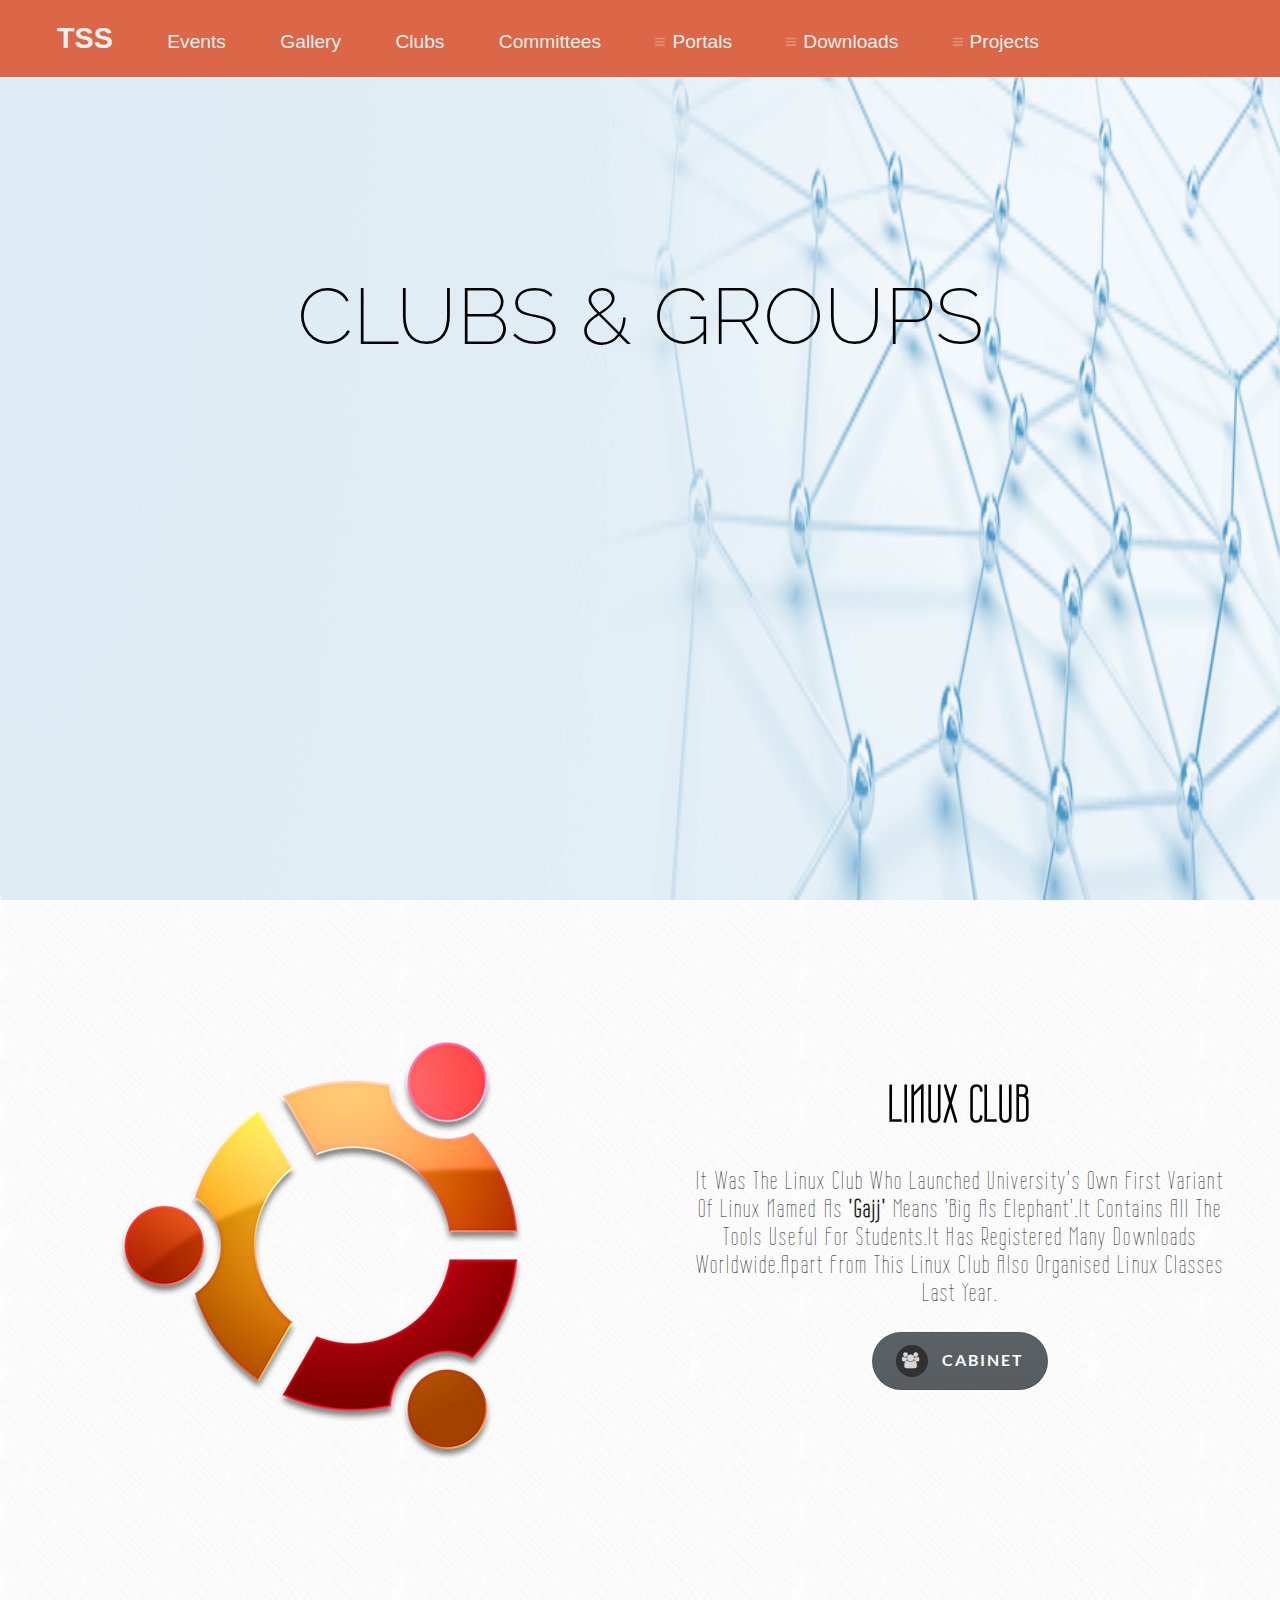
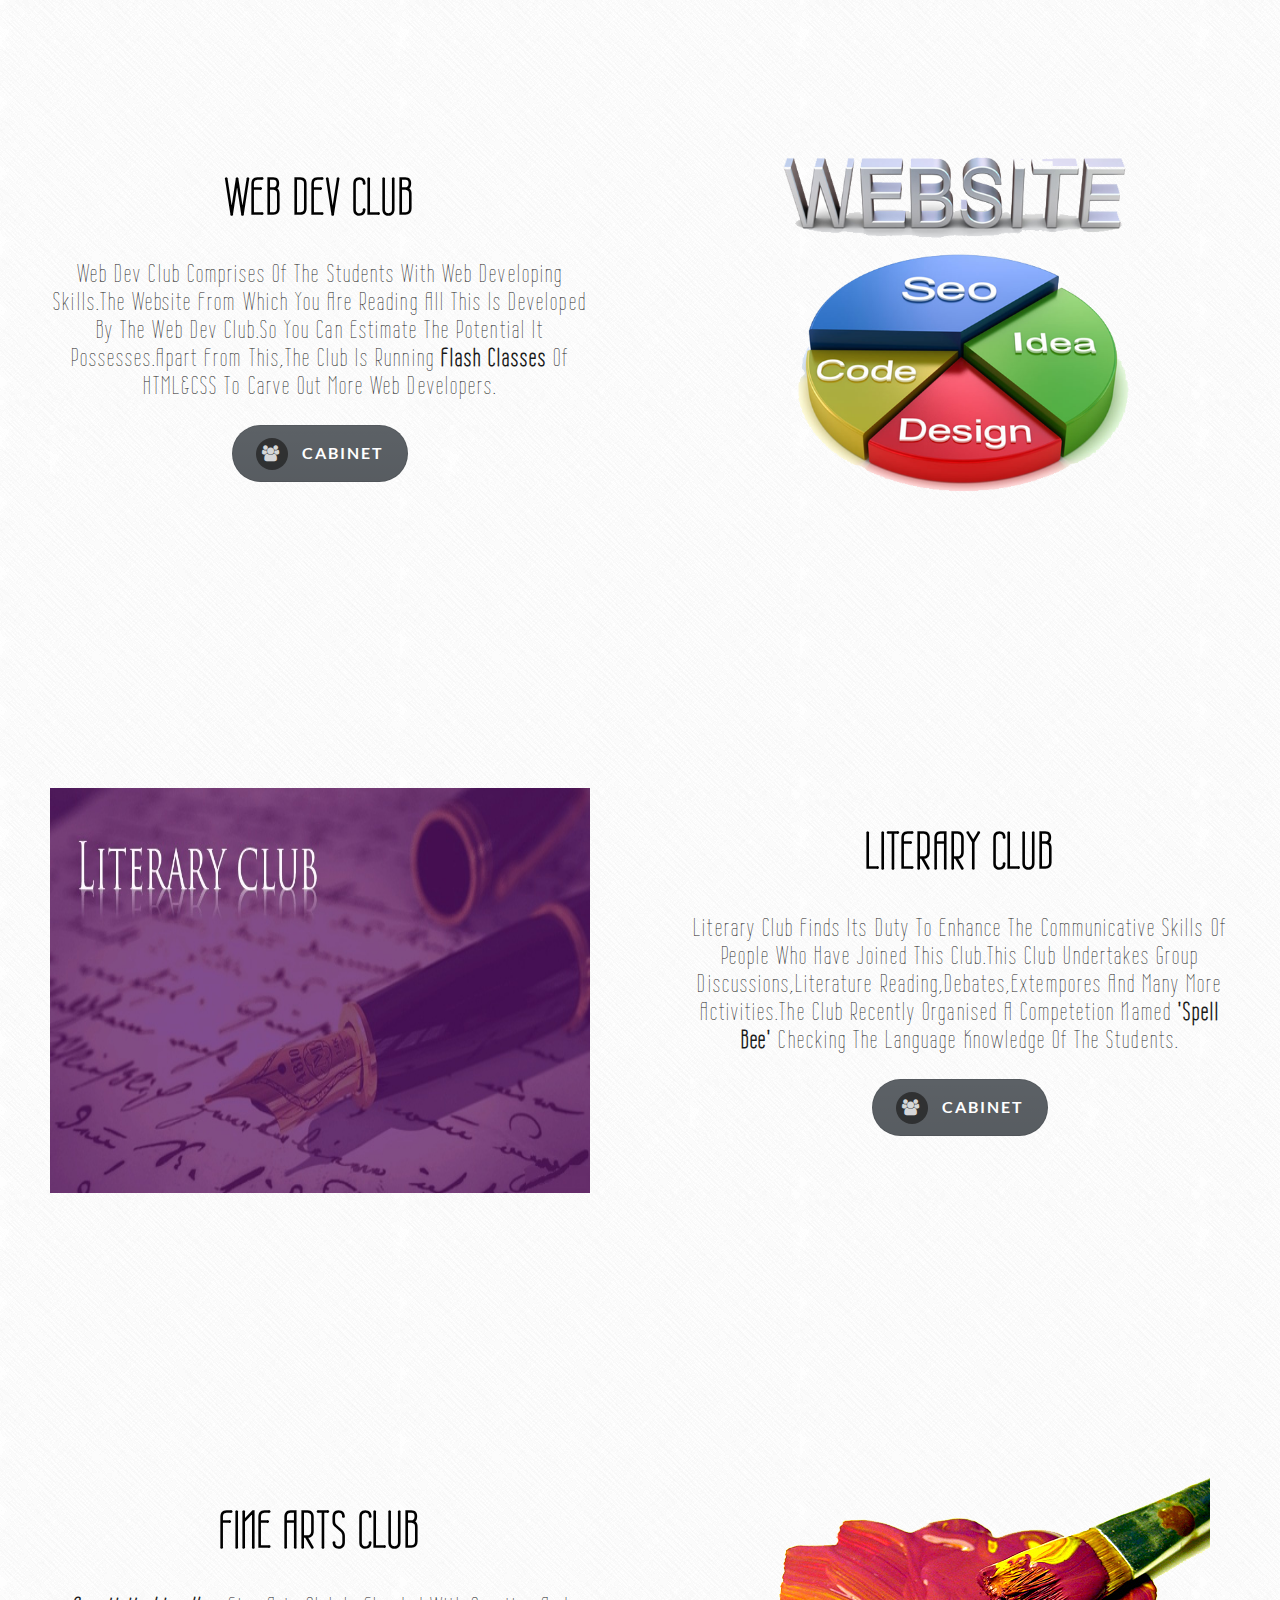
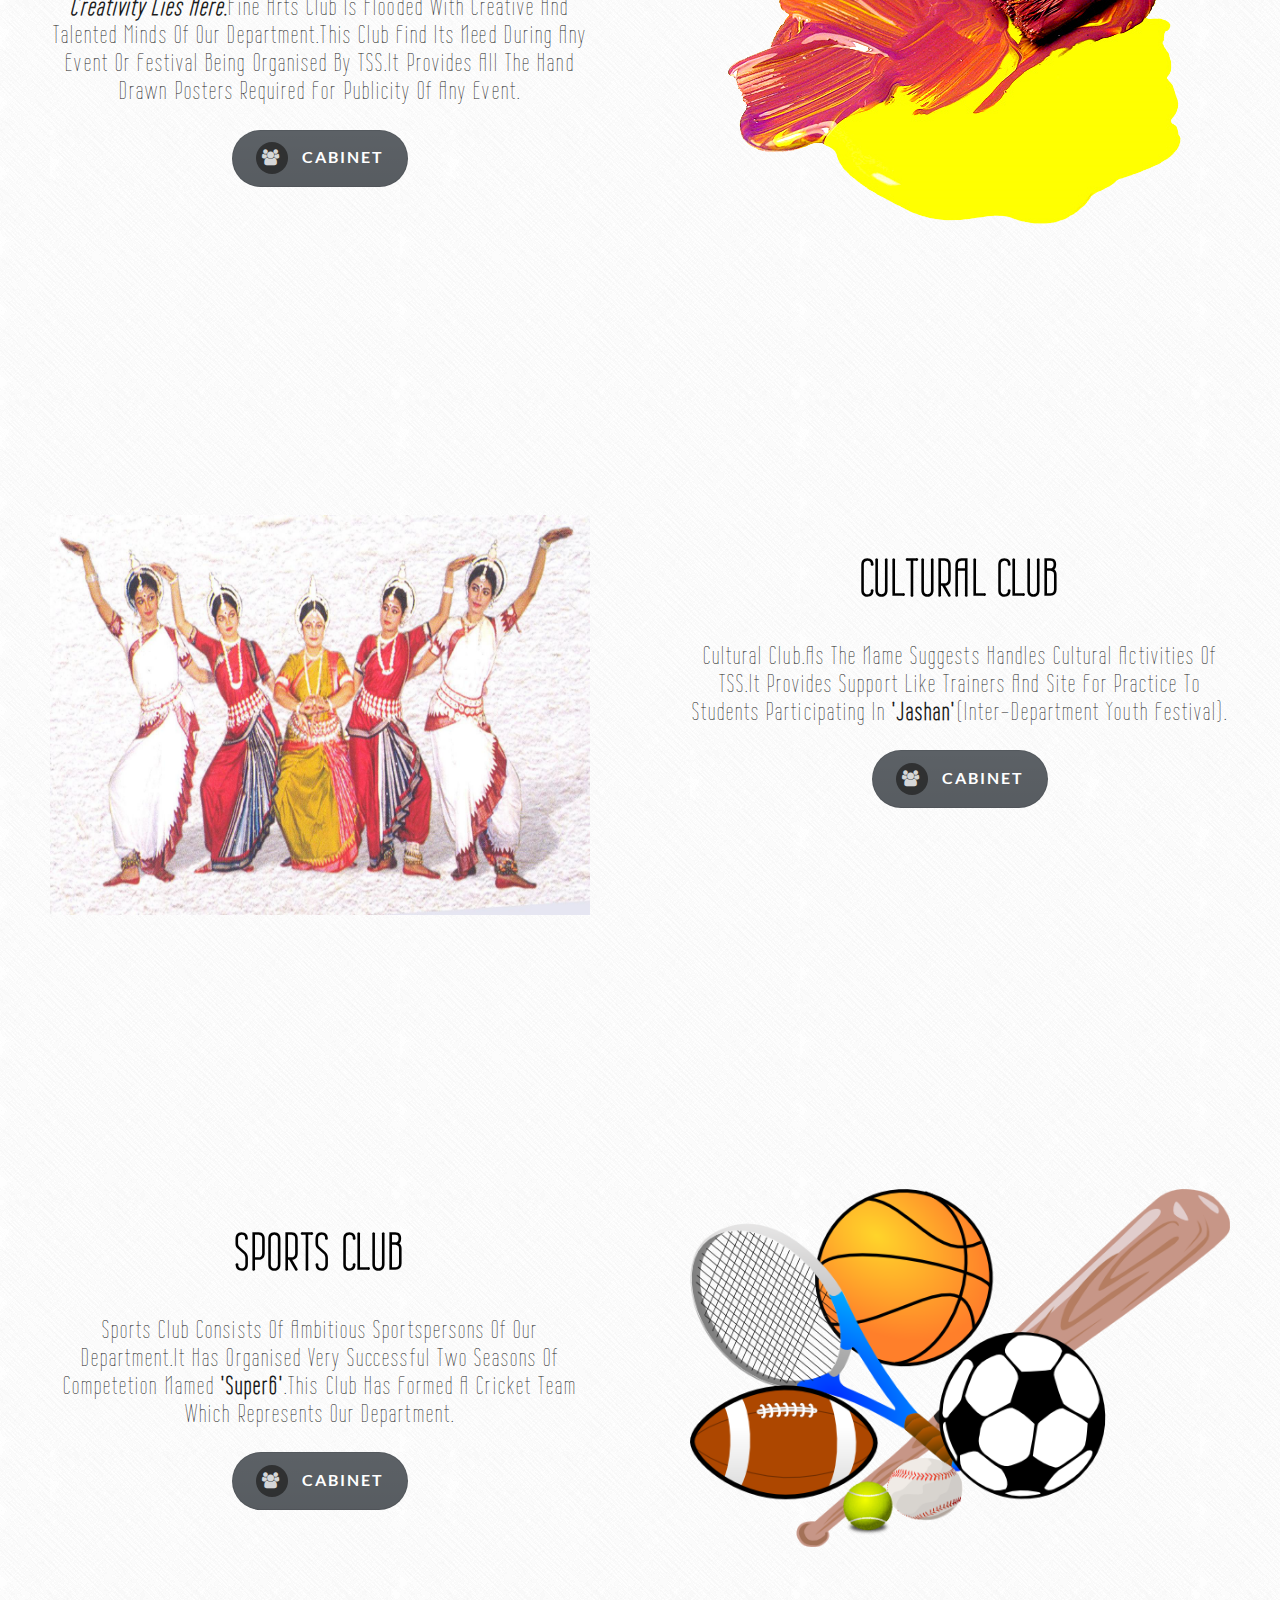
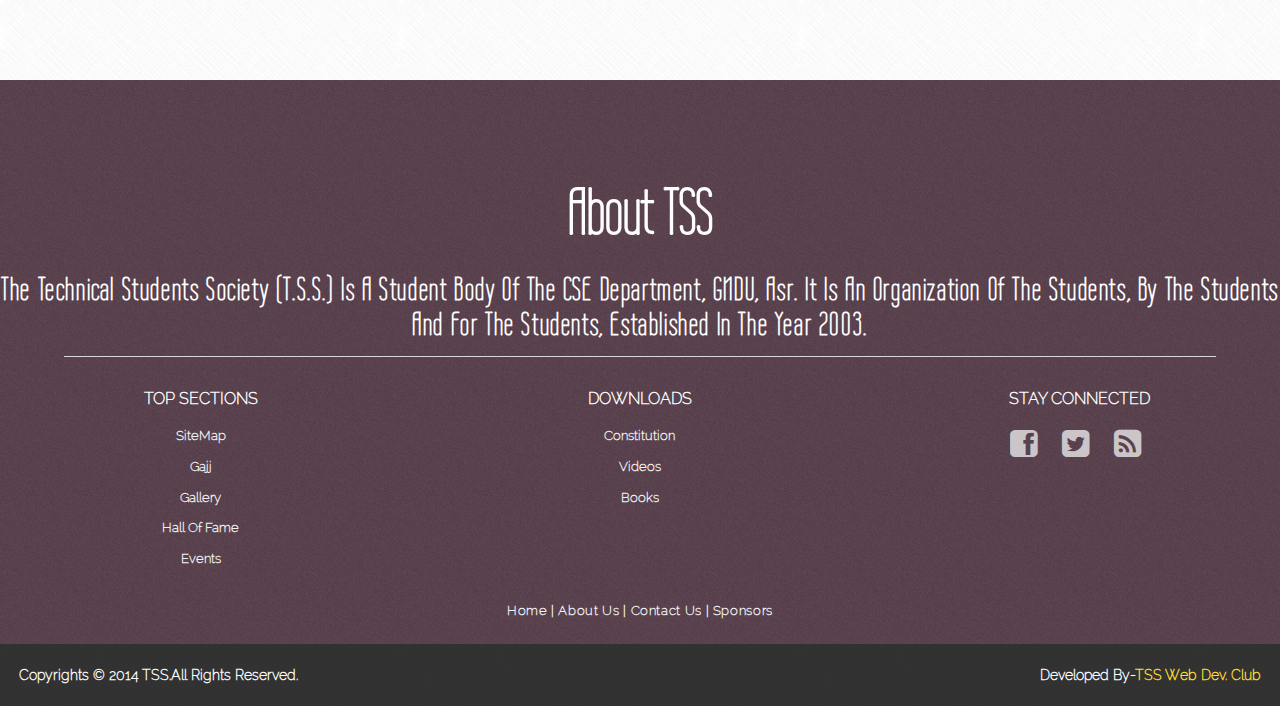
<file: clubs.html>
<!DOCTYPE html>
<html>
	<head>
		<title>Clubs | TSS</title>
		<link rel="stylesheet" type="text/css" href="css/semantic.min.css">
		<link rel="stylesheet" type="text/css" href="css/css.css" />
		<style>
			@media (max-width:980px){
				body{
					height:50% !important;
				}

			}
				@media (max-width:800px){
					h1{
						margin-top:12px !important;
					}
					.row{
						margin-top:140px !important;
						margin-top:140px !important;
					}
					body{
						height:40%!important;
						font-size:10px !important;
					}
				}
				@media (max-width:360px){
					body{
						height:40%!important;
						font-size:10px !important;
					}
					.row{
						margin-top:20px !important;

					}
					.column{
						margin-top:20px !important;
						
					}
					.ui.stackable.grid > .row{
						margin-top:150px !important;

					}
					.dis{
						display:none !important;
						}
					img{
						width:60% !important;
						height:150px !important;
					}
					.design-teamHead{
						font-size:13px !important;
					}
					.design-team{
						font-size:9px !important;
					}

				}
		</style>
	</head>
	<body class="clubs_body ui dimmable"style="overflow-x:hidden;">
		
		<div class="sectionScroll clubs_openingImage">
			<ul id="cbp-tm-menu" class="cbp-tm-menu menuPosition">
				<li>
					<a href="index.html"><h2>TSS</h2></a>
				</li>
				<li>
					<a href="events.html">Events</a>
				</li>
				<li>
					<a href="gallery.html">Gallery</a>
				</li>
				<li>
					<a href="clubs.html">Clubs</a>
				</li>
				<li>
					<a href="committees.html">Committees</a>
				</li>
				
				<li>
					<a href="#">Portals</a>
					<ul class="cbp-tm-submenu submenu_font">
						<li><a href="http://news.tss-gndu.com" target="_blank" class="cbp-tm-icon-archive">News</a></li>
						<li><a href="#" class="cbp-tm-icon-cog">Sponsors'</a></li>
						<li><a href="http://register.tss-gndu.com" target="_blank" class="cbp-tm-icon-location">Registration</a></li>
						<li><a href="#" class="cbp-tm-icon-users">Library</a></li>
						<li><a href="http://blog.tss-gndu.com" target="_blank" class="cbp-tm-icon-earth">Blog</a></li>
					</ul>
				</li>
				<li>
					<a href="#">Downloads</a>
					<ul class="cbp-tm-submenu">
						<li><a href="https://docs.google.com/file/d/0B4NWfnn7e4CXLTNzZk9GMUR6Ylk/edit?pli=1" target="_blank" class="cbp-tm-icon-archive">Constitution</a></li>
						
					</ul>
				</li>
				<li>
					<a href="#">Projects</a>
					<ul class="cbp-tm-submenu">
						<li><a href="http://gajj.tss-gndu.com" target="_blank" class="cbp-tm-icon-screen">Gajj</a></li>
						<li><a href="#" class="cbp-tm-icon-mail">TSS App</a></li>
						<li><a href="#" class="cbp-tm-icon-mail">Book Sellers' App</a></li>
						<li><a href="#" class="cbp-tm-icon-mail">OMR Scanner</a></li>
					</ul>
				</li>
			</ul>
			<div class="clubs_openingImageHead">CLUBS & GROUPS</div>
		</div>
		
		<div class="sectionScroll ui stackable grid">
			<!--row1 starts-->
			<div class="two column center aligned text row clubs_row1 grid">
				<div class="column clubs_col1">
					<img src="images/ubuntu.png">
				</div>
				<div class="column clubs_col1">
					<h1>
						LINUX CLUB
					</h1>
					<p class="clubs_p">
					It was the Linux Club who launched university's own first variant of Linux named as <strong>'Gajj'</strong> means 'big as elephant'.It contains all the tools useful for students.It has registered many downloads worldwide.Apart from this Linux club also organised Linux classes last year. 
					</p>
					<!--invoke modal-->
					
					<div id="invokeModal1" class="column nopad1 center aligned">
						<div class=" ui circular black button">
				    	<i class="users medium circular inverted icon"></i>
				    	Cabinet
						</div>
					</div>
				</div>
			</div>
		</div>
			<!--row2 starts-->
		<div class="sectionScroll ui stackable grid">
			<div class="two column center aligned text row clubs_row1 grid">
				<div class="column clubs_col1">
					<h1>
						WEB DEV CLUB
					</h1>
					<p>
					Web Dev Club comprises of the students with web developing skills.the website from which you are reading all this is developed by the Web Dev Club.So you can estimate the potential it possesses.Apart from this,the club is running <strong>Flash Classes</strong> of HTML&CSS to carve out more web developers.
					</p>
					<!--invoke modal-->
				
					<div id="invokeModal2" class=" column nopad1 center aligned">
						<div class=" ui circular black button">
				    	<i class="users  medium circular inverted icon"></i>
				    	Cabinet
					</div>
					</div>
				</div>
				<div class="column clubs_col1">
					<img src="images/website.png" width="80%">
				</div>
			</div>
		</div>
			<!--row3 starts-->
		<div class="sectionScroll ui stackable grid">
			<div class="two column center aligned text row clubs_row1 grid">
				<div class="column clubs_col1">
					<img style="height:405px;width:595px;"src="images/lit.jpg">

				</div>
				<div class="column clubs_col1">
					<h1>
						LITERARY CLUB
					</h1>
					<p>
					Literary Club finds its duty to enhance the communicative skills of people who have joined this club.This club undertakes group discussions,literature reading,debates,extempores and many more activities.The club recently organised a competetion named <strong>'Spell Bee'</strong> checking the language knowledge of the students.
					</p>
					<!--invoke modal-->
					
					<div id="invokeModal5" class="column nopad1 center aligned">
						<div class=" ui circular black button">
				    	<i class="users  medium circular inverted icon"></i>
				    	Cabinet
					</div>
					</div>
				</div>
			</div>
		</div>
			<!--row4 starts-->
		<div class="sectionScroll ui stackable grid">
			<div class="two column center aligned text row clubs_row1 grid">
				<div class="column clubs_col1">
					<h1>
						FINE ARTS CLUB
					</h1>
					<p>
					<em><strong>Creativity lies here.</strong></em>Fine Arts Club is flooded with creative and talented minds of our department.This club find its need during any event or festival being organised by TSS.It provides all the hand drawn posters required for publicity of any event.
					</p>
					<!--invoke modal-->
					
					<div id="invokeModal4" class="column nopad1 center aligned">
						<div class=" ui circular black button">
				    	<i class="users  medium circular inverted icon"></i>
				    	Cabinet
					</div>
					</div>
				</div>
				<div class="column clubs_col1">
					<img src="images/fine.png">
				</div>
			</div>
		</div>
			<!--row6 starts-->
		<div class="sectionScroll ui stackable grid">
			<div class="two column center aligned text row clubs_row1 grid">
				
				<div class="column clubs_col1">
					<img style="height:400px;width:595px;"src="images/konark.jpg">
				</div>
				<div class="column clubs_col1">
					<h1>
						CULTURAL CLUB
					</h1>
					<p>
					Cultural Club.as the name suggests handles cultural activities of TSS.It provides support like trainers and site for practice to students participating in <strong>'Jashan'</strong>(Inter-department Youth Festival).
					</p>
					<!--invoke modal-->
					
					<div id="invokeModal6" class="column nopad1 center aligned">
						<div class=" ui circular black button">
				    	<i class="users  medium circular inverted icon"></i>
				    	Cabinet
				    </div>
					</div>
				</div>
			</div>
		</div>
			<!--row7 starts-->
		<div class="sectionScroll ui stackable grid">
			<div class="two column center aligned text row clubs_row1 grid">
				
				<div class="column clubs_col1">
					<h1>
						SPORTS CLUB
					</h1>
					<p>
					Sports Club consists of ambitious sportspersons of our department.It has organised very successful two seasons of competetion named <strong>'Super6'</strong>.This club has formed a cricket team which represents our department.
					</p>
					<!--invoke modal-->
					
					<div id="invokeModal7" class="column nopad1 center aligned">
						<div class=" ui circular black button">
				    	<i class="users  medium circular inverted icon"></i>
				    	Cabinet
				    </div>
					</div>
				</div>
				<div class="column clubs_col1">
					<img src="images/play-sports.png">

				</div>
			</div>
			<!--ends the grid-->
		</div>
	
	
		<!--FOOTER-->

		<div class="sectionScroll myFoot">
			<div class="textMargin">
				<p class="aboutHead">About TSS</p>
				<p class="aboutContent">The Technical Students Society (T.S.S.) is a student body of the CSE Department, GNDU, Asr. It is an organization of the Students, by the Students and for the Students, established in the year 2003.</p>
			</div>	
			<div class="footDivider"><div class="ui divider"></div></div>
			<div class="ui three column doubling grid">
				
				<div class="column center aligned">
					<div class="footerMenuHeader">Top Sections</div>
					<div class="footerMenu" style="padding-top: 5%;"><a href="sitemap.html">SiteMap</a></div>
					<div class="footerMenu"><a href="http://gajj.tss-gndu.com">Gajj</a></div>
					<div class="footerMenu"><a href="gallery.html">Gallery</a></div>
					<div class="footerMenu"><a href="http://halloffame.tss-gndu.com">Hall Of Fame</a></div>
					<div class="footerMenu"><a href="events.html">Events</a></div>
				</div>
				<div class="column center aligned">
					<div class="footerMenuHeader">Downloads</div>
					<div class="footerMenu" style="padding-top: 5%;"><a href="https://docs.google.com/file/d/0B4NWfnn7e4CXLTNzZk9GMUR6Ylk/edit?pli=1" target="_blank">Constitution</a></div>
					<div class="footerMenu"><a href="#">Videos</a></div>
					<div class="footerMenu"><a href="#">Books</a></div>
				</div>
				<div class="column center aligned">
					<div class="footerMenuHeader" >Stay Connected</div>
					<div class="connected"><a href="https://www.facebook.com/groups/149234491804092/"><i class=" big facebook sign icon"></i></a>
						<a href="https://twitter.com/gndutss"><i class="big twitter sign icon"></i></a>
						<a href="http://blog.tss-gndu.com"><i class="big rss sign icon"></i></a>
					</div>					
				</div>
				
			</div>
			<div class="footerMenu2 center aligned"><a href="index.html">Home</a> | <a href="aboutUs.html">About Us</a> | <a href="contact.html">Contact Us</a> | <a href="#">Sponsors</a></div>
			
				<div class="ui two column grid creditsPane">
					<div class="column credits">
						Copyrights &copy 2014 TSS.All Rights reserved.
					</div>
					<div class="column developer">
						Developed By-<a href="wdc.html" target="_blank" class="developer1">TSS Web Dev. Club</a>
					</div>
				</div>
			

		</div>

		<!--modals content here-->
		<!-- Modals Content -->
		<div id="modal1" class="ui modal">
			<i class="close icon"></i>
			<div class="header">
				<div class="design-heading">Office Bearers</div>
			</div>
			<div class="content">
				<div class="ui four column grid">
					<div class="column center aligned">
						<div class="design-teamHead">Chief Convener</div>
						<div style="padding-top:2%;"><img class="dis"src="images/prabhjot.jpg" width="50%"></div>
						<div class="design-team">Prabhjot Singh</div>
					</div>
					<div class="column center aligned">
						<div class="design-teamHead">General Secretary</div>
						<div style="padding-top:2%;"><img class="dis"src="images/Navtej Singh.jpg" width="50%"></div>
						<div class="design-team">Navtej Pal Singh</div>
					</div>
					<div class="column center aligned">
						<div class="design-teamHead">President</div>
						<div style="padding-top:2%;"><img class="dis"src="images/aarzoo.jpg" width="50%"></div>
						<div class="design-team">Aarzoo Trehan</div>
					</div>
					<div class="column center aligned">
						<div class="design-teamHead">Secretary</div>
						<div style="padding-top:2%;"><img class="dis"src="images/shiv.jpg" width="50%"></div>
						<div class="design-team">Shiv Garg</div>
					</div>
				</div>
			</div>
			<div class="actions">
				<div class="ui button">
					Okay
				</div>
			</div>
		</div>
		<!--2-->
		<div id="modal2" class="ui modal">
			<i class="close icon"></i>
			<div class="header">
				<div class="design-heading">Office Bearers</div>
			</div>
			<div class="content">
				<div class="ui four column grid">
					<div class="column center aligned">
						<div class="design-teamHead">Chief Convener</div>
						<div style="padding-top:2%;"><img class="dis"  src="images/prabhjot.jpg" width="50%"></div>
						<div class="design-team">Prabhjot Singh</div>
					</div>
					<div class="column center aligned">
						<div class="design-teamHead">General Secretary</div>
						<div style="padding-top:2%;"><img class="dis" src="images/Navtej Singh.jpg" width="50%"></div>
						<div class="design-team">Navtej Pal Singh</div>
					</div>
					<div class="column center aligned">
						<div class="design-teamHead">President</div>
						<div style="padding-top:2%;"><img class="dis" src="images/aarzoo.jpg" width="50%"></div>
						<div class="design-team">Aarzoo Trehan</div>
					</div>
					<div class="column center aligned">
						<div class="design-teamHead">Secretary</div>
						<div style="padding-top:2%;"><img class="dis" src="images/sahil-crop.png" width="50%"></div>
						<div class="design-team">Sahil</div>
					</div>
				</div>
			</div>
			<div class="actions">
				<div class="ui button">
					Okay
				</div>
			</div>
		</div>
		
		<!-- Modals Content 4 -->
		<div id="modal4" class="ui modal">
			<i class="close icon"></i>
			<div class="header">
				<div class="design-heading">Office Bearers</div>
			</div>
			<div class="content">
				<div class="ui four column grid">
					<div class="column center aligned">
						<div class="design-teamHead">Chief Convener</div>
						<div class="ci" style="padding-top:2%;"><img class="dis" src="images/prabhjot.jpg" width="50%"></div>
						<div class="design-team">Prabhjot Singh</div>
					</div>
					<div class="column center aligned">
						<div class="design-teamHead">General Secretary</div>
						<div class="ci"style="padding-top:2%;"><img class="dis" src="images/Navtej Singh.jpg" width="50%"></div>
						<div class="design-team">Navtej Pal Singh</div>
					</div>
					<div class="column center aligned">
						<div class="design-teamHead">President</div>
						<div class="ci"style="padding-top:2%;"><img class="dis" src="images/aarzoo.jpg" width="50%"></div>
						<div class="design-team">Aarzoo Trehan</div>
					</div>
					<div class="column center aligned">
						<div class="design-teamHead">Secretary</div>
						<div class="ci"style="padding-top:2%;"><img class="dis" src="images/prachi.jpg" width="50%"></div>
						<div class="design-team">Prachi Mittal</div>
					</div>
				</div>
			</div>
			<div class="actions">
				<div class="ui button">
					Okay
				</div>
			</div>
		</div>
		<!--5-->
		<div id="modal5" class="ui modal">
			<i class="close icon"></i>
			<div class="header">
				<div class="design-heading">Office Bearers</div>
			</div>
			<div class="content">
				<div class="ui four column grid">
					<div class="column center aligned">
						<div class="design-teamHead">Chief Convener</div>
						<div style="padding-top:2%;"><img class="dis" src="images/prabhjot.jpg" width="50%"></div>
						<div class="design-team">Prabhjot Singh</div>
					</div>
					<div class="column center aligned">
						<div class="design-teamHead">General Secretary</div>
						<div style="padding-top:2%;"><img class="dis" src="images/Navtej Singh.jpg" width="50%"></div>
						<div class="design-team">Navtej Pal Singh</div>
					</div>
					<div class="column center aligned">
						<div class="design-teamHead">President</div>
						<div style="padding-top:2%;"><img class="dis" src="images/aarzoo.jpg" width="50%"></div>
						<div class="design-team">Aarzoo Trehan</div>
					</div>
					<div class="column center aligned">
						<div class="design-teamHead">Secretary</div>
						<div style="padding-top:2%;"><img class="dis" src="images/kriti.jpg" width="50%"></div>
						<div class="design-team">Kriti Sharma</div>
					</div>
				</div>
			</div>
			<div class="actions">
				<div class="ui button">
					Okay
				</div>
			</div>
		</div>
		<!--6-->
		<div id="modal6" class="ui modal">
			<i class="close icon"></i>
			<div class="header">
				<div class="design-heading">Office Bearers</div>
			</div>
			<div class="content">
				<div class="ui three column grid">
					<div class="column center aligned">
						<div class="design-teamHead">Chief Convener</div>
						<div style="padding-top:2%;"><img class="dis" src="images/prabhjot.jpg" width="50%"></div>
						<div class="design-team">Prabhjot Singh</div>
					</div>
					<div class="column center aligned">
						<div class="design-teamHead">General Secretary</div>
						<div style="padding-top:2%;"><img class="dis" src="images/Navtej Singh.jpg" width="50%"></div>
						<div class="design-team">Navtej Pal Singh</div>
					</div>
					<div class="column center aligned">
						<div class="design-teamHead">President</div>
						<div style="padding-top:2%;"><img class="dis" src="images/aarzoo.jpg" width="50%"></div>
						<div class="design-team">Aarzoo Trehan</div>
					</div>
					
				</div>
			</div>
			<div class="actions">
				<div class="ui button">
					Okay
				</div>
			</div>
		</div>
		<div id="modal7" class="ui modal">
			<i class="close icon"></i>
			<div class="header">
				<div class="design-heading">Office Bearers</div>
			</div>
			<div class="content">
				<div class="ui three column grid">
					<div class="column center aligned">
						<div class="design-teamHead">Chief Convener</div>
						<div style="padding-top:2%;"><img class="dis" src="images/prabhjot.jpg" width="50%"></div>
						<div class="design-team">Prabhjot Singh</div>
					</div>
					<div class="column center aligned">
						<div class="design-teamHead">General Secretary</div>
						<div style="padding-top:2%;"><img class="dis" src="images/Navtej Singh.jpg" width="50%"></div>
						<div class="design-team">Navtej Pal Singh</div>
					</div>
					<div class="column center aligned">
						<div class="design-teamHead">President</div>
						<div style="padding-top:2%;"><img class="dis" src="images/aarzoo.jpg" width="50%"></div>
						<div class="design-team">Aarzoo Trehan</div>
					</div>
					
				</div>
			</div>
			<div class="actions">
				<div class="ui button">
					Okay
				</div>
			</div>
		</div>
		
		<script type="text/javascript" src="js/jquery.js"></script>
		<script type="text/javascript" src="js/jquery.sticky.js"></script>
		<script type="text/javascript" src="js/js.js"></script>
		<script type="text/javascript" src="js/modernizr.custom.js"></script>
		<script type="text/javascript" src="js/section-scroll.js"></script>
		<script>
			var menu = new cbpTooltipMenu( document.getElementById( 'cbp-tm-menu' ) );
		</script>
	</body>
</html>
</file>
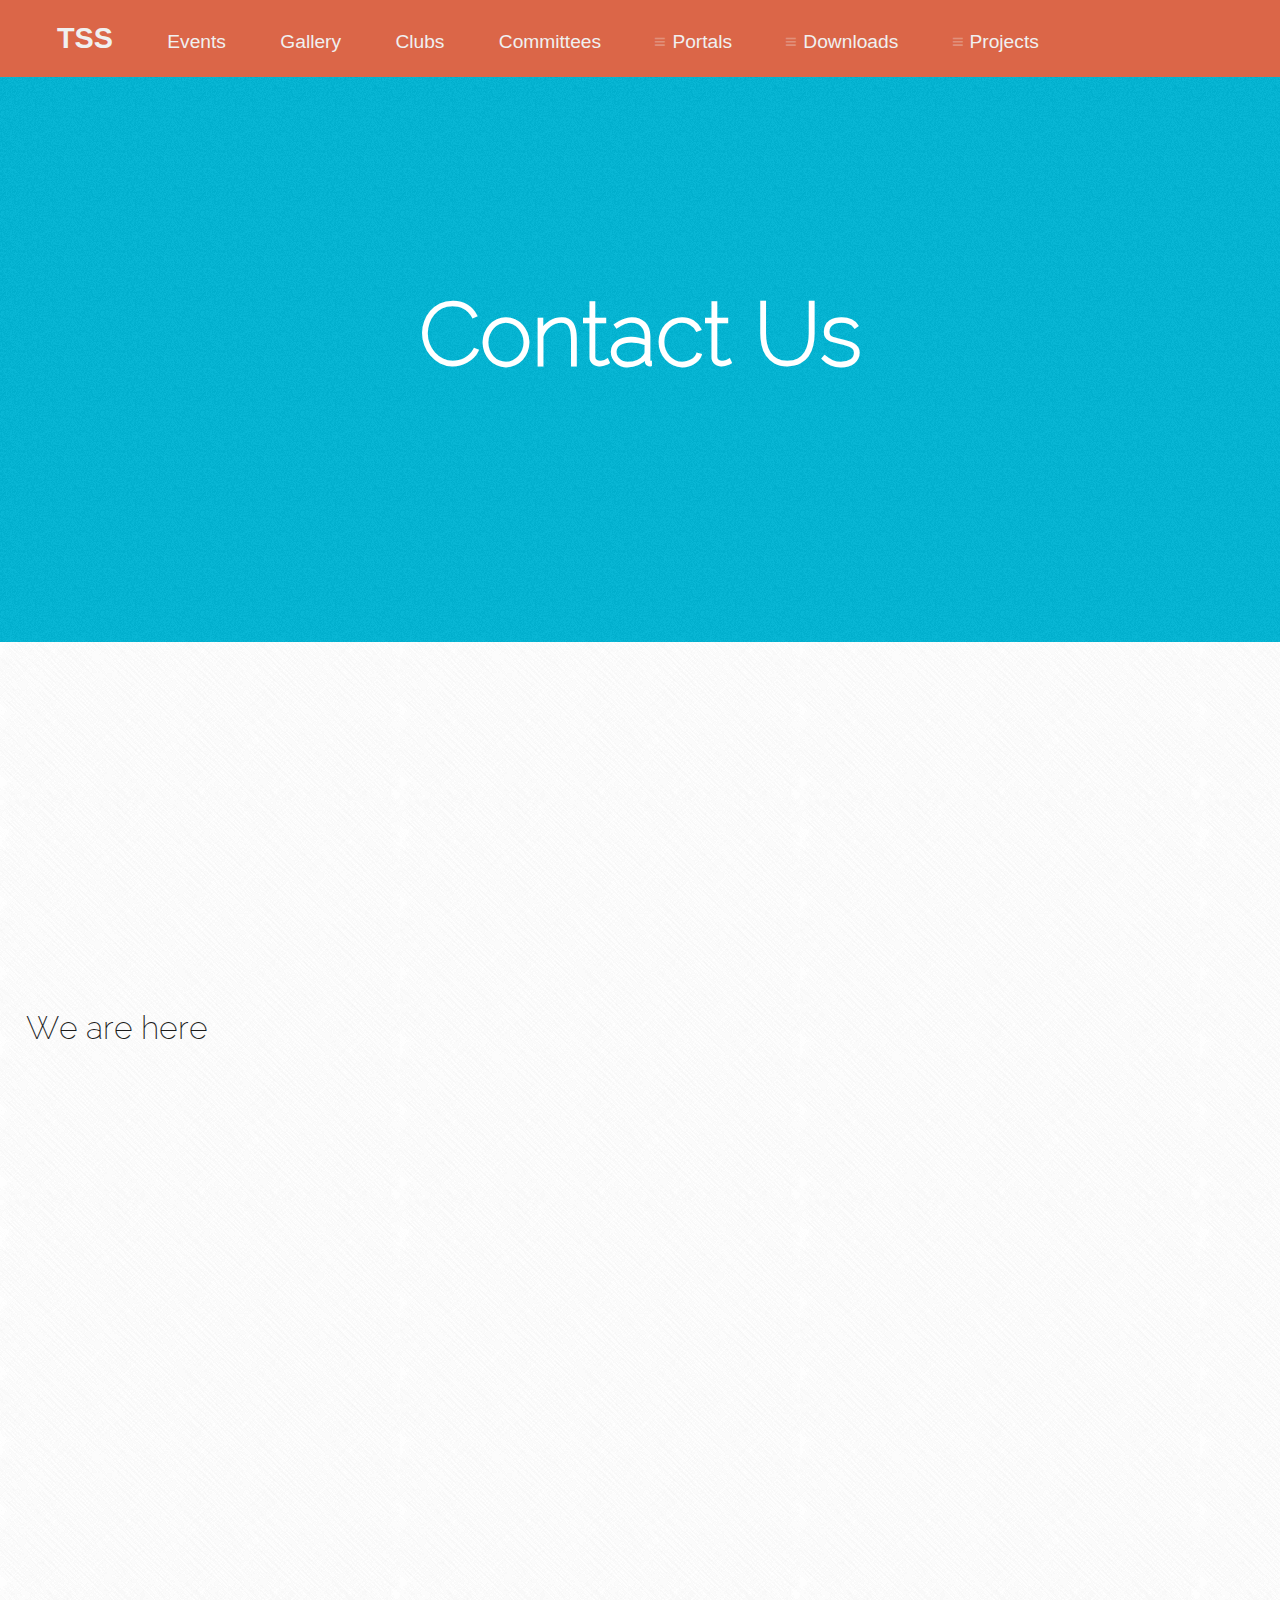
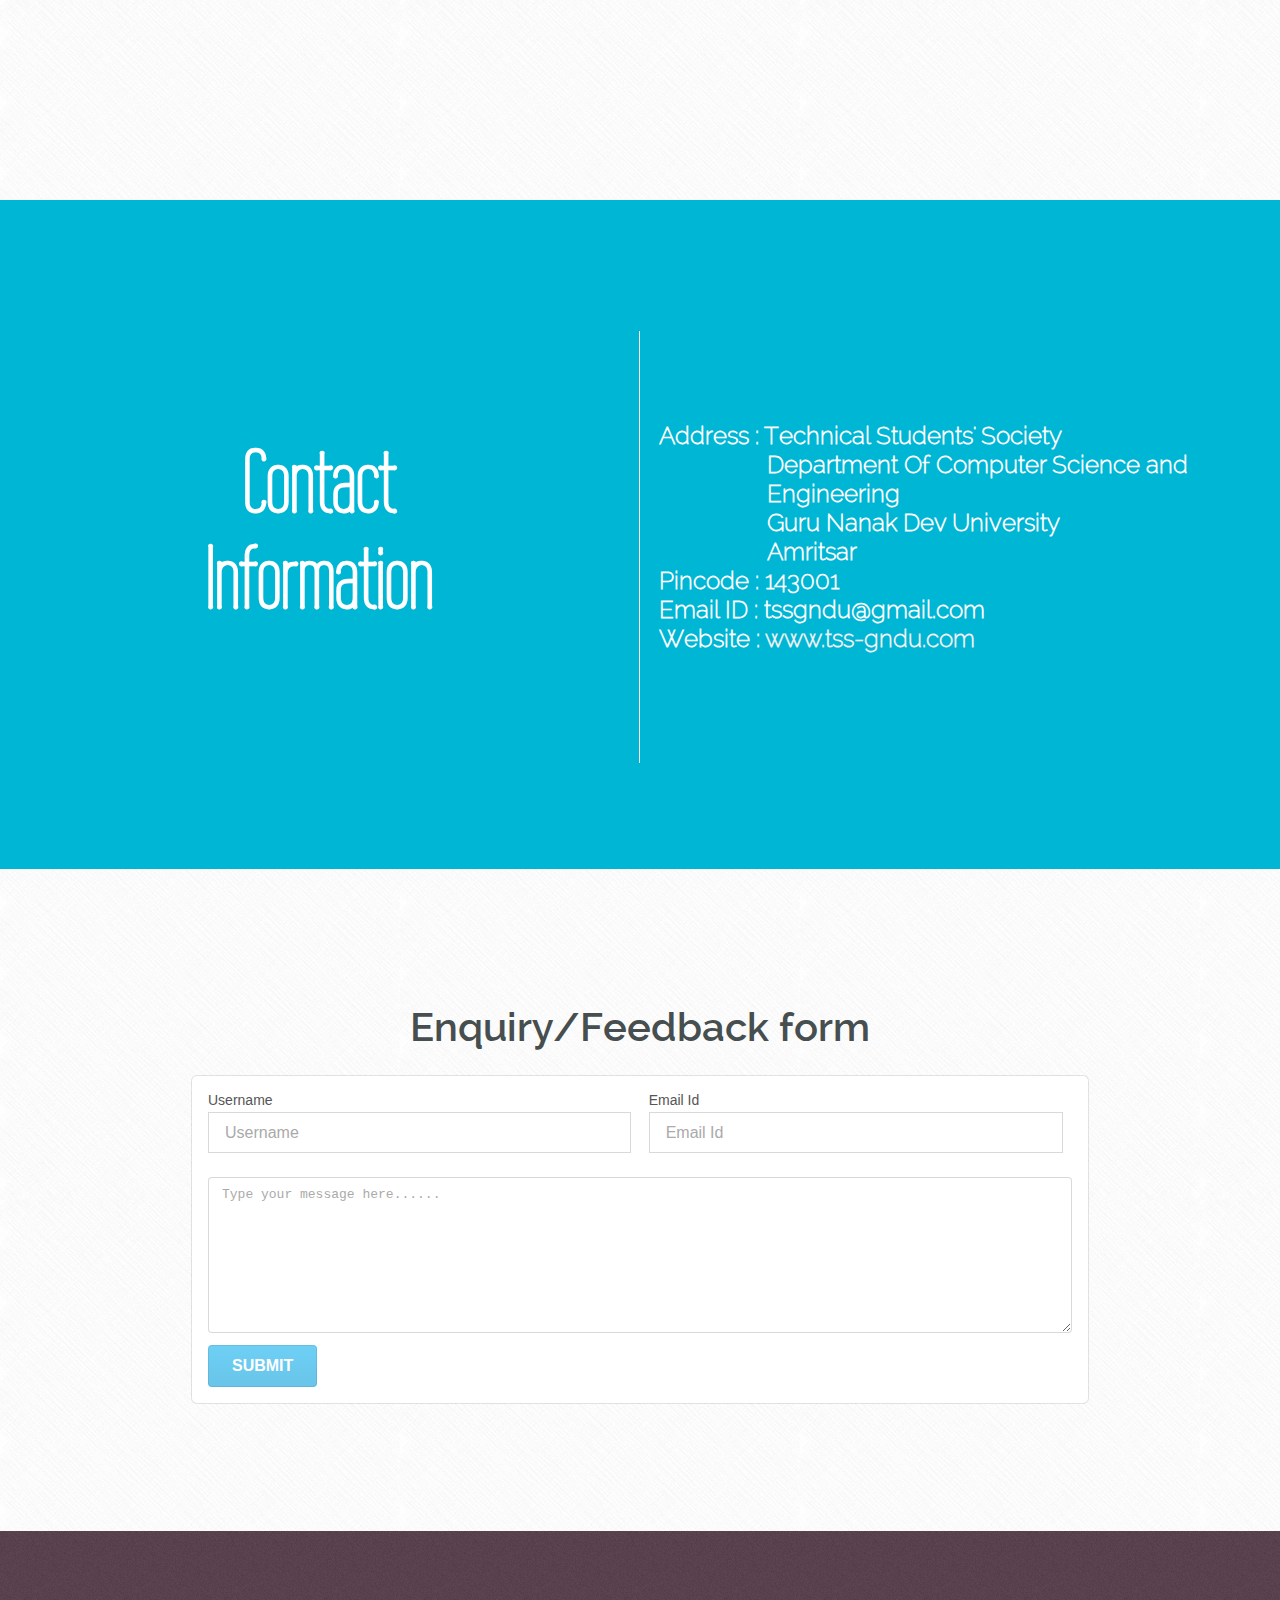
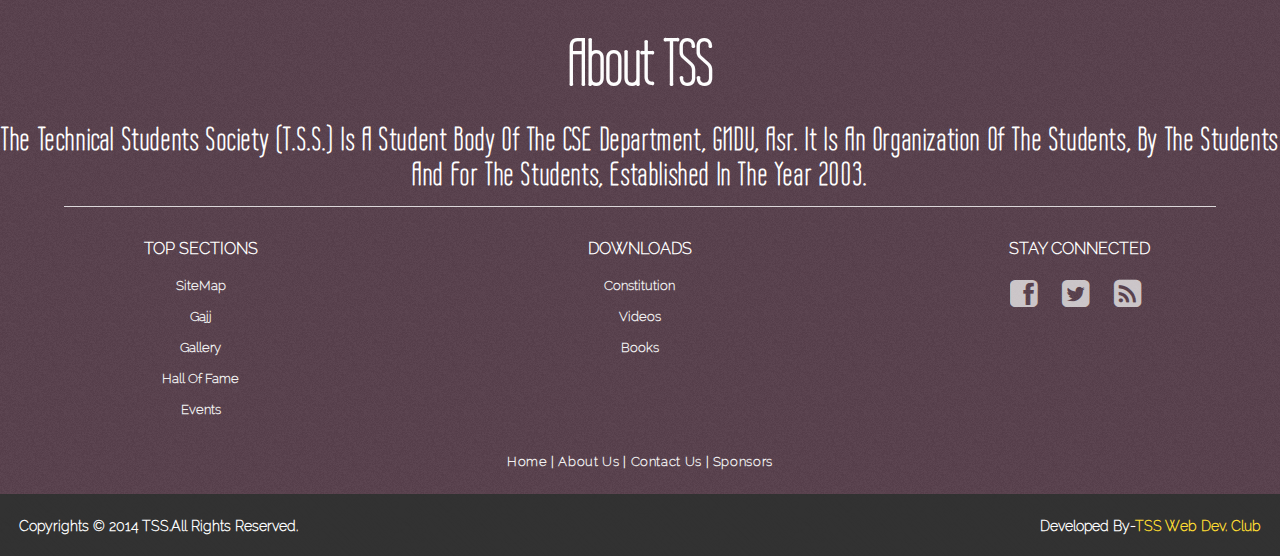
<file: contact.html>
<!DOCTYPE html>
<html>
     <head>
          <title>Contact Us | TSS</title>
          <link rel="stylesheet" type="text/css" href="css/semantic.min.css" />
          <link rel="stylesheet" type="text/css" href="css/css.css" />
     </head>

     <body>
          <div class="sectionScroll container">     
               <ul id="cbp-tm-menu" class="cbp-tm-menu menuPosition">
                         <li>
                              <a href="index.html"><h2>TSS</h2></a>
                         </li>
                         <li>
                              <a href="events.html">Events</a>
                         </li>
                         <li>
                              <a href="gallery.html">Gallery</a>
                         </li>
                         <li>
                              <a href="clubs.html">Clubs</a>
                         </li>
                         <li>
                              <a href="committees.html">Committees</a>
                         </li>
                         <li>
                              <a href="#">Portals</a>
                              <ul class="cbp-tm-submenu submenu_font">
                                   <li><a href="http://news.tss-gndu.com" target="_blank" class="cbp-tm-icon-archive">News</a></li>
                                   <li><a href="#" class="cbp-tm-icon-cog">Sponsors'</a></li>
                                   <li><a href="http://register.tss-gndu.com" target="_blank" class="cbp-tm-icon-location">Registration</a></li>
                                   <li><a href="#" class="cbp-tm-icon-users">Library</a></li>
                                   <li><a href="http://blog.tss-gndu.com" target="_blank" class="cbp-tm-icon-earth">Blog</a></li>
                              </ul>
                         </li>
                         <li>
                              <a href="#">Downloads</a>
                              <ul class="cbp-tm-submenu">
                                   <li><a href="https://docs.google.com/file/d/0B4NWfnn7e4CXLTNzZk9GMUR6Ylk/edit?pli=1" target="_blank" class="cbp-tm-icon-archive">Constitution</a></li>
                                   
                              </ul>
                         </li>
                         <li>
                              <a href="#">Projects</a>
                              <ul class="cbp-tm-submenu">
                                  <li><a href="http://gajj.tss-gndu.com" target="_blank" class="cbp-tm-icon-screen">Gajj</a></li>
                                   <li><a href="#" class="cbp-tm-icon-mail">TSS App</a></li>
                                   <li><a href="#" class="cbp-tm-icon-mail">Book Sellers' App</a></li>
                                   <li><a href="#" class="cbp-tm-icon-mail">OMR Scanner</a></li>
                              </ul>
                         </li>
               </ul>
          
               <div class="contact_heading textCenter">Contact Us</div>
          </div>
               
          <div class="sectionScroll contact_map">
               <div class="contact_findUs">We are here</div>
               <iframe src="https://www.google.com/maps/embed?pb=!1m18!1m12!1m3!1d3396.918309270296!2d74.824394!3d31.636086999999964!2m3!1f0!2f0!3f0!3m2!1i1024!2i768!4f13.1!3m3!1m2!1s0x39196527a62de427%3A0x10459888a4ee8c97!2sGuru+Nanak+Dev+University!5e0!3m2!1sen!2sin!4v1398208653297" frameborder="0" style="position:center;border:0;width:100%;height:85%;"></iframe>
          </div>     
          

          <div class="sectionScroll contact_tile">
               <div class="ui two column grid contact_gridpad">
                    <div class="column" style="border-right:solid 1px white !important; ">
                         <div class="contact_contact">Contact</div>
                         <div class="contact_info">Information</div>
                    </div>     
                    <div class="column">
                         <div class="contact_information">     
                              <div>Address : Technical Students' Society</div>
                              <div style="margin-left:18%">
                                   <div>Department Of Computer Science and Engineering</div>
                                   <div>Guru Nanak Dev University</div>
                                   <div>Amritsar</div>
                              </div>
                              <div>Pincode : 143001</div>
                                   <div>Email ID : tssgndu@gmail.com</div>
                                   <div>Website :<a href="index.html"> www.tss-gndu.com</a>
                              </div>
                         </div>     
                    </div>
               </div>
          </div>

          <div class="sectionScroll">     
               <div class="contact_formHead textCenter">Enquiry/Feedback form</div>
               <div class="contact_form">
                    <div class="ui form segment">
                         <div class="two fields">
                              <div class="field">
                                   <label class="cont">Username</label>
                                   <input placeholder="Username" type="text" style="border-radius:0px">
                              </div>
                              <div class="field">
                                   <label class="cont">Email Id</label>
                                   <input placeholder="Email Id" type="text" style="border-radius:0px">
                              </div>
                              <textarea style="margin-top:8px;margin-bottom:12px;" placeholder="Type your message here......" rows="4" cols="50"></textarea>
                              <div class="ui blue submit button">Submit</div>
                         </div>
                    </div>
               </div>
          </div>     

          <div class="sectionScroll myFoot">
               <div class="textMargin">
                    <p class="aboutHead">About TSS</p>
                    <p class="aboutContent">The Technical Students Society (T.S.S.) is a student body of the CSE Department, GNDU, Asr. It is an organization of the Students, by the Students and for the Students, established in the year 2003.</p>
               </div>    
               <div class="footDivider"><div class="ui divider"></div></div>
               <div class="ui three column doubling grid">
                    
                    <div class="column center aligned">
                         <div class="footerMenuHeader">Top Sections</div>
                         <div class="footerMenu" style="padding-top: 5%;"><a href="sitemap.html">SiteMap</a></div>
                         <div class="footerMenu"><a href="http://gajj.tss-gndu.com">Gajj</a></div>
                         <div class="footerMenu"><a href="gallery.html">Gallery</a></div>
                         <div class="footerMenu"><a href="http://halloffame.tss-gndu.com">Hall Of Fame</a></div>
                         <div class="footerMenu"><a href="events.html">Events</a></div>
                    </div>
                    <div class="column center aligned">
                         <div class="footerMenuHeader">Downloads</div>
                         <div class="footerMenu" style="padding-top: 5%;"><a href="https://docs.google.com/file/d/0B4NWfnn7e4CXLTNzZk9GMUR6Ylk/edit?pli=1" target="_blank">Constitution</a></div>
                         <div class="footerMenu"><a href="#">Videos</a></div>
                         <div class="footerMenu"><a href="#">Books</a></div>
                    </div>
                    <div class="column center aligned">
                         <div class="footerMenuHeader" >Stay Connected</div>
                         <div class="connected"><a href="https://www.facebook.com/groups/149234491804092/"><i class=" big facebook sign icon"></i></a>
                              <a href="https://twitter.com/gndutss"><i class="big twitter sign icon"></i></a>
                              <a href="http://blog.tss-gndu.com"><i class="big rss sign icon"></i></a>
                         </div>                        
                    </div>
                    
               </div>
               <div class="footerMenu2 center aligned"><a href="index.html">Home</a> | <a href="aboutUs.html">About Us</a> | <a href="contact.html">Contact Us</a> | <a href="#">Sponsors</a></div>
               
                    <div class="ui two column grid creditsPane">
                         <div class="column credits">
                              Copyrights &copy 2014 TSS.All Rights reserved.
                         </div>
                         <div class="column developer">
                              Developed By-<a href="wdc.html" target="_blank" class="developer1">TSS Web Dev. Club</a>
                         </div>
                    </div>
               

          </div>
          
          <script type="text/javascript" src="js/modernizr.custom.js"></script>
          <script type="text/javascript" src="js/jquery.js"></script>
          <script type="text/javascript" src="js/jquery.sticky.js"></script>
          <script type="text/javascript" src="js/js.js"></script>
          <script type="text/javascript" src="js/section-scroll.js"></script>
          <script>
               var menu = new cbpTooltipMenu( document.getElementById( 'cbp-tm-menu' ) );
          </script>
     </body>
</html>
</file>
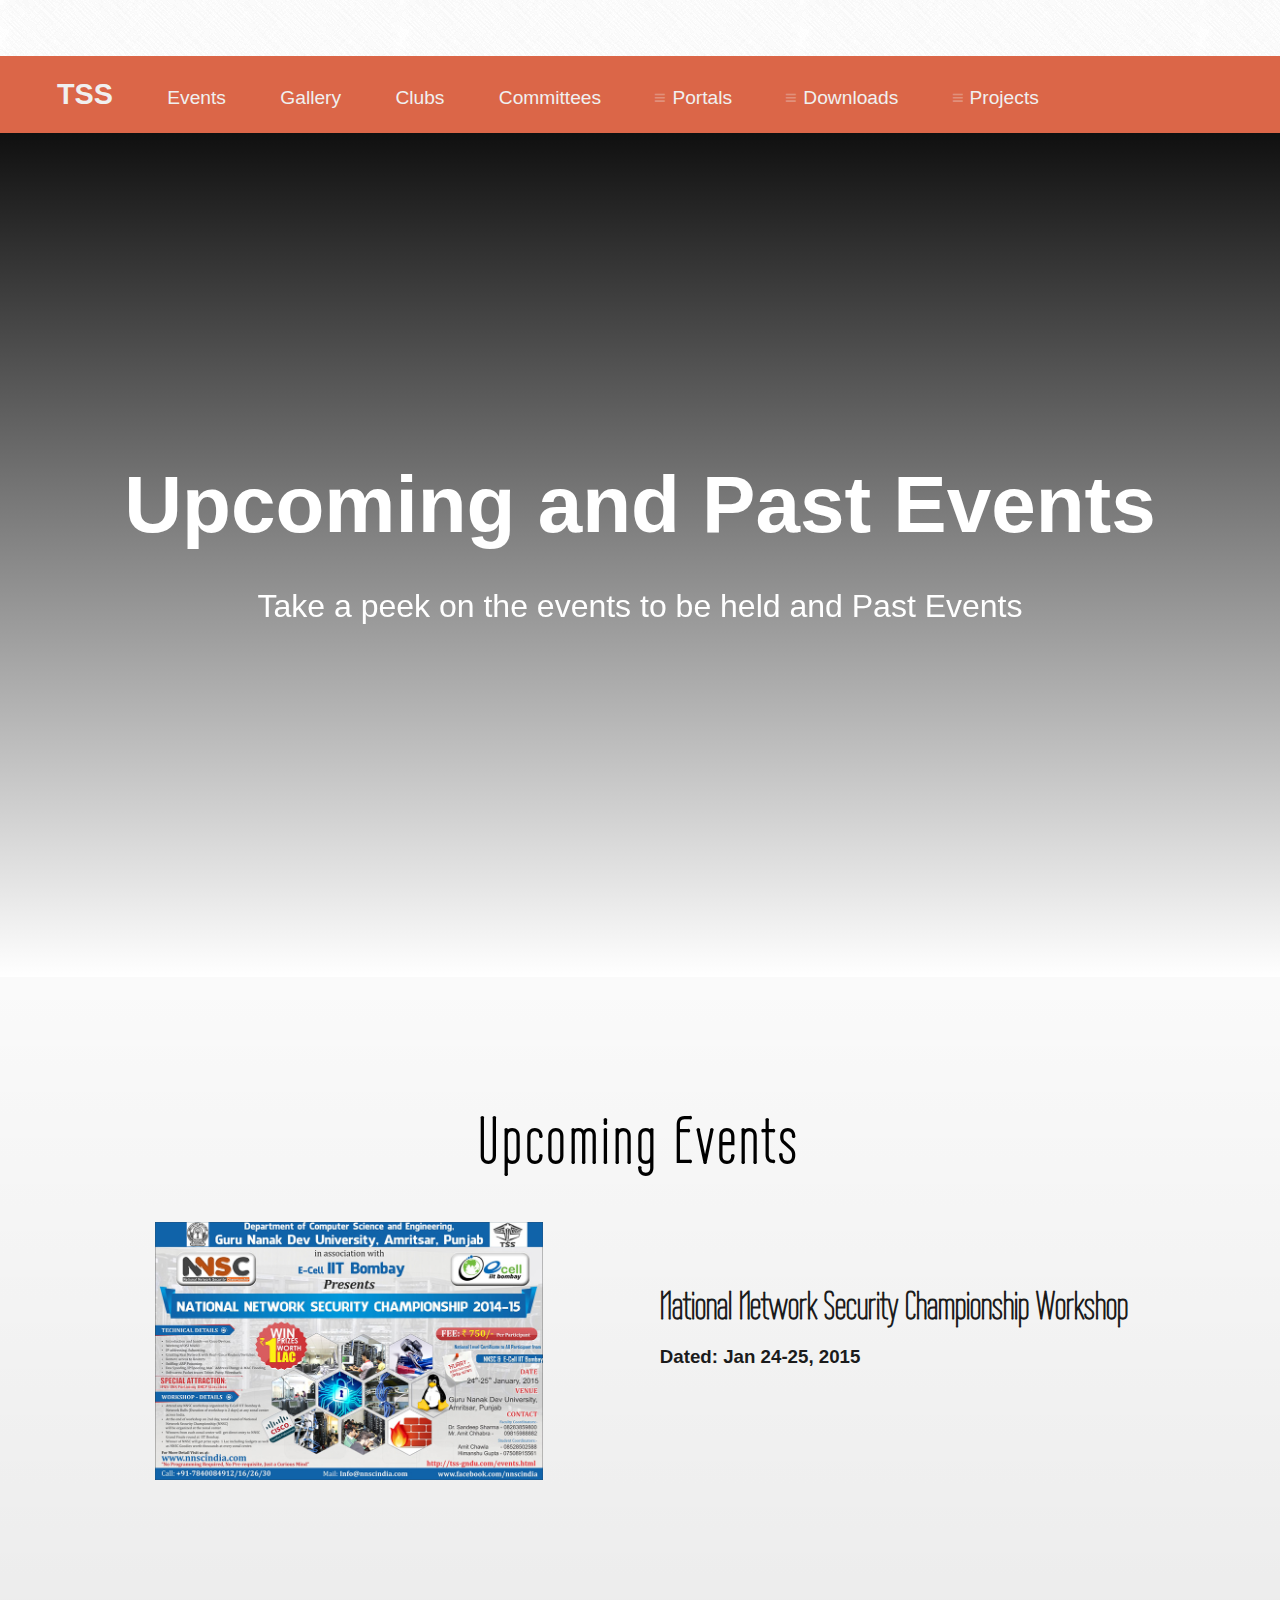
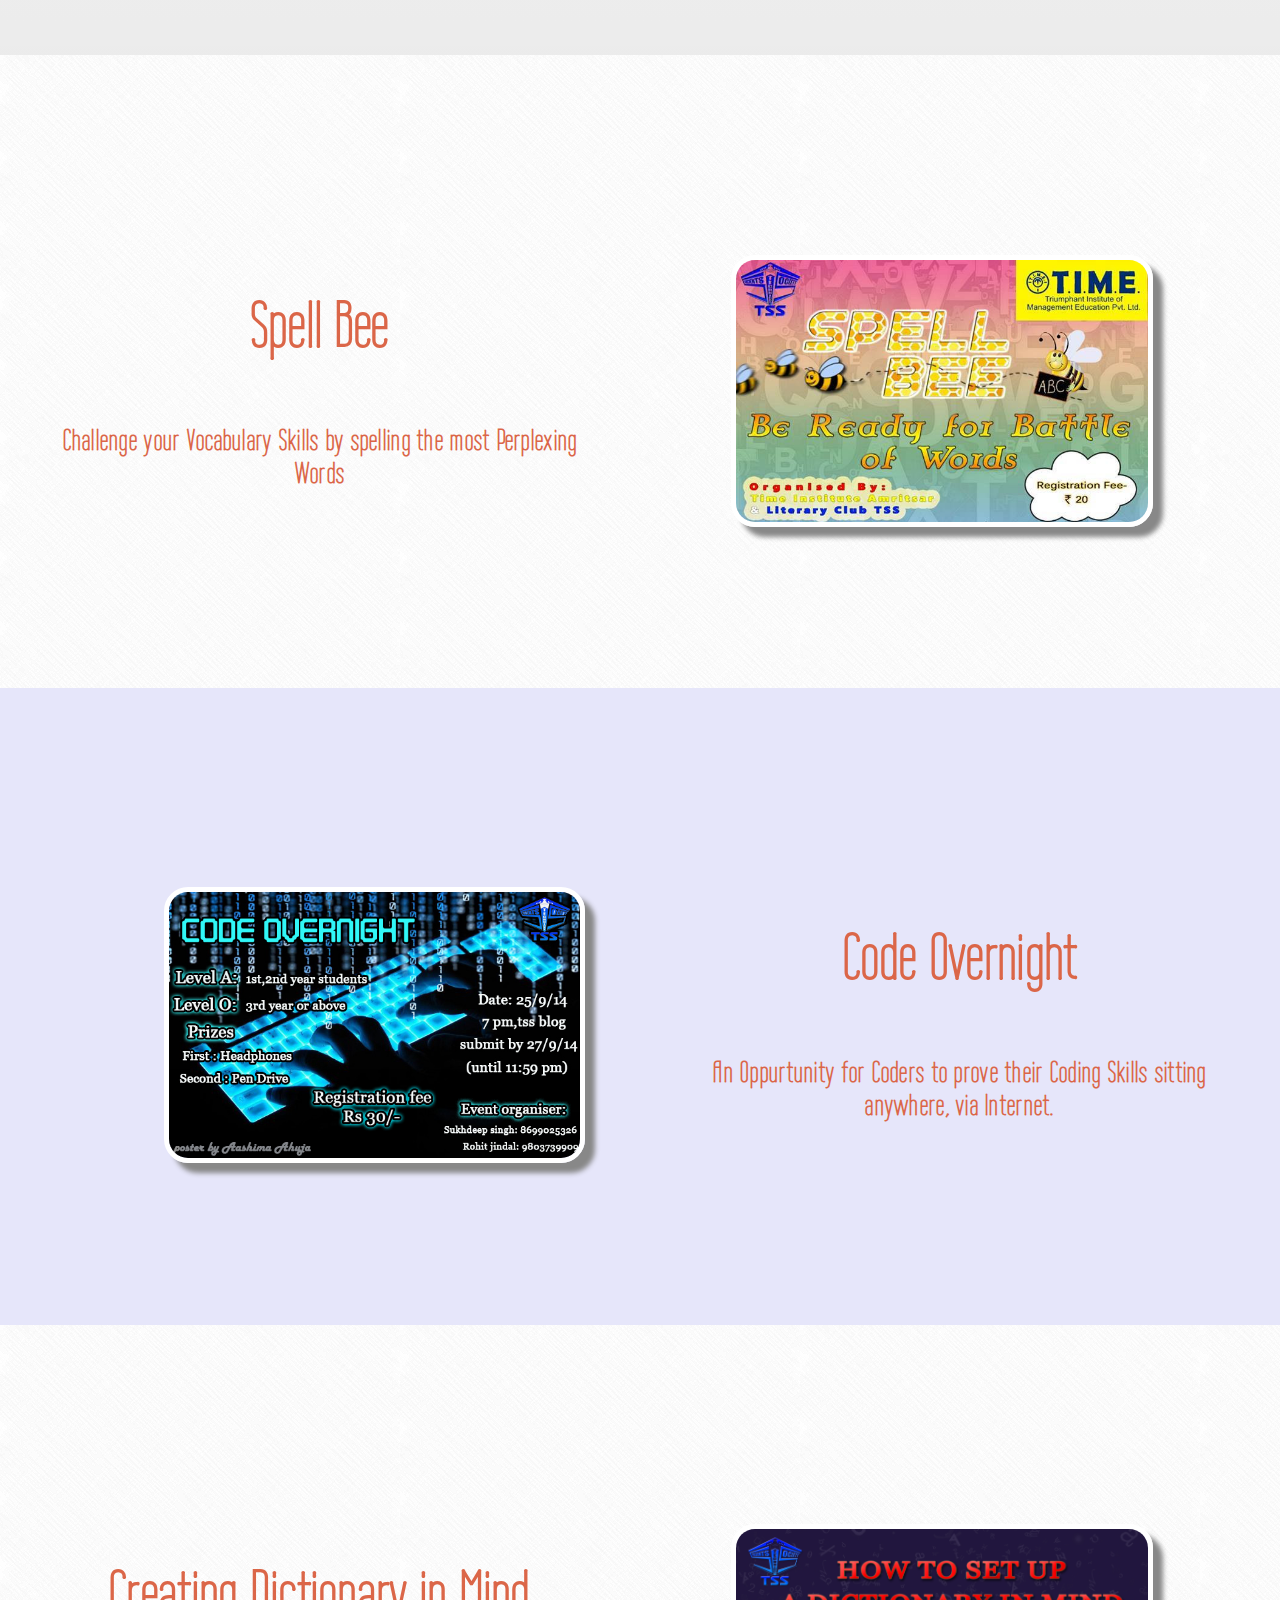
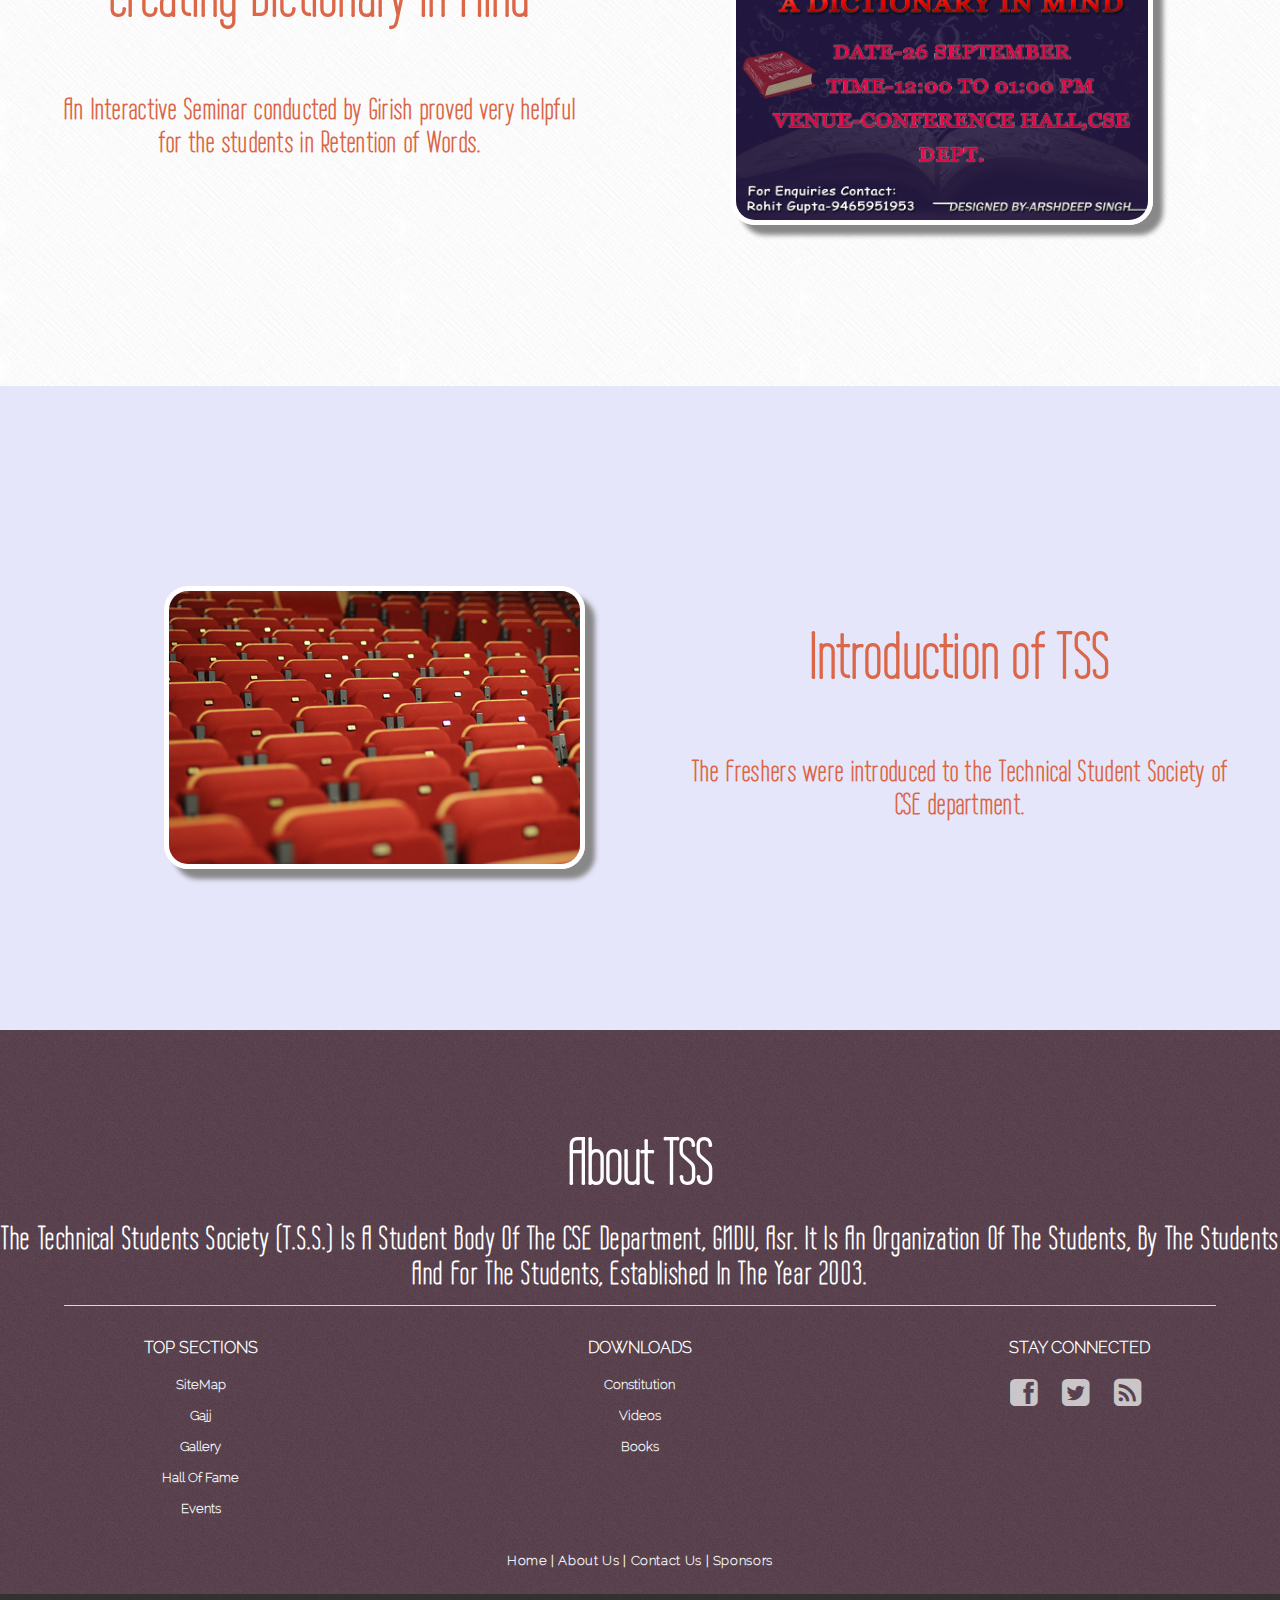
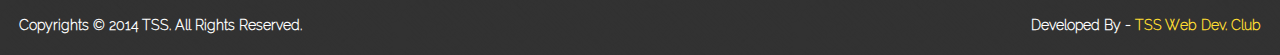
<file: events.html>
<!DOCTYPE html>
<html lang="en" class="no-js">
  <head>
    <meta charset="UTF-8" />
    <meta http-equiv="X-UA-Compatible" content="IE=edge" />
    <meta name="viewport" content="width=device-width, initial-scale=1" />
    <title>Events | TSS</title>
    <meta name="description" content="Inspiration for Article Intro Effects" />
    <meta name="keywords" content="title, header, effect, scroll, inspiration, medium, web design" />
    <meta name="author" content="Codrops" />
    <link rel="stylesheet" type="text/css" href="css/component1.css" />
    <link rel="stylesheet" type="text/css" href="css/css.css" />
    <link rel="stylesheet" type="text/css" href="css/semantic.min.css" />
    <!--[if IE]>
                <script src="http://html5shiv.googlecode.com/svn/trunk/html5.js"></script>
		<![endif]-->
  </head>
  <body>
    <div class="container">
      <ul id="cbp-tm-menu" class="cbp-tm-menu menuPosition">
				<li>
					<a href="index.html"><h2>TSS</h2></a>
				</li>
				<li>
					<a href="events.html">Events</a>
				</li>
				<li>
					<a href="gallery.html">Gallery</a>
				</li>
				<li>
					<a href="clubs.html">Clubs</a>
				</li>
				<li>
					<a href="committees.html">Committees</a>
				</li>
				
				<li>
					<a href="#">Portals</a>
					<ul class="cbp-tm-submenu submenu_font">
						<li><a href="http://news.tss-gndu.com" target="_blank" class="cbp-tm-icon-archive">News</a></li>
						<li><a href="#" class="cbp-tm-icon-cog">Sponsors'</a></li>
						<li><a href="http://register.tss-gndu.com" target="_blank" class="cbp-tm-icon-location">Registration</a></li>
						<li><a href="#" class="cbp-tm-icon-users">Library</a></li>
						<li><a href="http://blog.tss-gndu.com" target="_blank" class="cbp-tm-icon-earth">Blog</a></li>
					</ul>
				</li>
				<li>
					<a href="#">Downloads</a>
					<ul class="cbp-tm-submenu">
						<li><a href="https://docs.google.com/file/d/0B4NWfnn7e4CXLTNzZk9GMUR6Ylk/edit?pli=1" target="_blank" class="cbp-tm-icon-archive">Constitution</a></li>
						
					</ul>
				</li>
				<li>
					<a href="#">Projects</a>
					<ul class="cbp-tm-submenu">
						<li><a href="http://gajj.tss-gndu.com" target="_blank" class="cbp-tm-icon-screen">Gajj</a></li>
						<li><a href="#" class="cbp-tm-icon-mail">TSS App</a></li>
						<li><a href="#" class="cbp-tm-icon-mail">Book Sellers' App</a></li>
						<li><a href="#" class="cbp-tm-icon-mail">OMR Scanner</a></li>
					</ul>
				</li>
		</ul>
      <!-- Top Navigation -->
      <div class="header sectionScroll">
        <div class="bg-img events_grad"> </div>
        <div class="title">
          <h1>Upcoming and Past Events</h1>
          <h2>Take a peek on the events to be held and Past Events</h2>
        </div>
      </div>
	  
			<div class="sectionScroll events_one2">
				<div class="upcoming_eventHead textCenter">Upcoming Events</div>
				<div class="ui two column doubling grid">	
					<div class="column">	
						<div class="events_one1">
							<img src="images/upcoming.JPG" width="125%"/>
						</div>
					</div>	
					<div class="column events_one">
						<div class="upcoming_event">National Network Security Championship Workshop</div>
						<h3>Dated: Jan 24-25, 2015</h3>
					</div>
				</div>
			</div>	

			
			
			<!--second tile start-->
			<div class="ui two column grid events_noMargin sectionScroll" style="background:url(images/crossword.png);">
				<div class="column">
					<div class="events_content">
						<p class="events_hof">Spell Bee</p>
						<h2 class="events_des">
							Challenge your Vocabulary Skills by spelling the most Perplexing Words
						</h2>                
					</div> 
				</div>
				<div class="column">
					<img class="events_imgleft" src="images/spellbee1.jpg" width="70%" height="80%" style="  box-shadow: 10px 10px 5px #888888; float:left;"/>
				</div>
			</div>

			<!--first tile start-->
		
			<div class="ui two column grid events_noMargin sectionScroll" style="background-color:#E6E6FA;">
				<div class="column">
					<img class="events_imgleft" src="images/code2.jpg" width="70%" height="80%" style="  box-shadow: 10px 10px 5px #888888; float:right;"/>
				</div>
				<div class="column">
					<div class="events_content">
						<p class="events_hof">Code Overnight</p>
						<h2 class="events_des">
							An Oppurtunity for Coders to prove their Coding Skills sitting anywhere, via Internet.
						</h2>              
					</div> 
				</div>
			</div>
		
      
      	<!--second tile start-->
			<div class="ui two column grid events_noMargin sectionScroll" style="background:url(images/crossword.png);">
				<div class="column">
					<div class="events_content">
						<p class="events_hof">Creating Dictionary in Mind</p>
						<h2 class="events_des">
							An Interactive Seminar conducted by Girish proved very helpful for the students in Retention of Words.
						</h2>                
					</div> 
				</div>
				<div class="column">
					<img class="events_imgleft" src="images/dictionary.jpg" width="70%" height="80%" style="  box-shadow: 10px 10px 5px #888888; float:left;"/>
				</div>
			</div>
			<!--3rd tile start-->
			<div class="ui two column grid events_noMargin sectionScroll" style="background-color:#E6E6FA;">
				<div class="column">
					<img class="events_imgleft" src="images/seats.jpg" width="70%" height="80%" style="  box-shadow: 10px 10px 5px #888888; float:right;"/>
				</div>
				<div class="column">
					<div class="events_content">
						<p class="events_hof">Introduction of TSS</p>
						<h2 class="events_des">
							The Freshers were introduced to the Technical Student Society of CSE department.
						</h2>							
					</div> 
				</div>
			</div>
    
			<div class="sectionScroll myFoot">
				<div class="textMargin">
					<p class="aboutHead">About TSS</p>
					<p class="aboutContent">The Technical Students Society (T.S.S.) is a student body of the CSE Department, GNDU, Asr. It is an organization of the Students, by the Students and for the Students, established in the year 2003.</p>
				</div>	
				<div class="footDivider"><div class="ui divider"></div></div>
				<div class="ui three column doubling grid">
					
					<div class="column center aligned">
						<div class="footerMenuHeader">Top Sections</div>
						<div class="footerMenu" style="padding-top: 5%;"><a href="sitemap.html">SiteMap</a></div>
						<div class="footerMenu"><a href="http://gajj.tss-gndu.com">Gajj</a></div>
						<div class="footerMenu"><a href="gallery.html">Gallery</a></div>
						<div class="footerMenu"><a href="http://halloffame.tss-gndu.com">Hall Of Fame</a></div>
						<div class="footerMenu"><a href="events.html">Events</a></div>
					</div>
					<div class="column center aligned">
						<div class="footerMenuHeader">Downloads</div>
						<div class="footerMenu" style="padding-top: 5%;"><a href="https://docs.google.com/file/d/0B4NWfnn7e4CXLTNzZk9GMUR6Ylk/edit?pli=1" target="_blank">Constitution</a></div>
						<div class="footerMenu"><a href="#">Videos</a></div>
						<div class="footerMenu"><a href="#">Books</a></div>
					</div>
					<div class="column center aligned">
						<div class="footerMenuHeader" >Stay Connected</div>
						<div class="connected"><a href="https://www.facebook.com/groups/149234491804092/"><i class=" big facebook sign icon"></i></a>
							<a href="https://twitter.com/gndutss"><i class="big twitter sign icon"></i></a>
							<a href="http://blog.tss-gndu.com"><i class="big rss sign icon"></i></a>
						</div>					
					</div>
					
				</div>
				<div class="footerMenu2 center aligned"><a href="index.html">Home</a> | <a href="aboutUs.html">About Us</a> | <a href="contact.html">Contact Us</a> | <a href="#">Sponsors</a></div>
				<div class="ui two column grid creditsPane">
					<div class="column credits">
						Copyrights &copy 2014 TSS. All Rights reserved.
					</div>
					<div class="column developer">
						Developed By - <a href="wdc.html" target="_blank" class="developer1">TSS Web Dev. Club</a>
					</div>
				</div>
			</div>
			
		</div>
    <!-- /container -->
		<script type="text/javascript" src="js/modernizr.custom.js"></script> 
		<script type="text/javascript" src="js/jquery.js"></script>
		<script type="text/javascript" src="js/jquery.sticky.js"></script>
    <script type="text/javascript" src="js/js.js"></script>
		<script type="text/javascript" src="js/section-scroll.js"></script>
 	  <script type="text/javascript" src="js/classie.js"></script>
		<script>
			var menu = new cbpTooltipMenu( document.getElementById( 'cbp-tm-menu' ) );
		</script>
	</body>
</html>
</file>
<file: css/css.css>
/* Iconfont made with icomoon.com */
@font-face {
	font-family: 'cbp-tmicons';
	src:url('../fonts/tmicons/cbp-tmicons.eot');
	src:url('../fonts/tmicons/cbp-tmicons.eot?#iefix') format('embedded-opentype'),
		url('../fonts/tmicons/cbp-tmicons.woff') format('woff'),
		url('../fonts/tmicons/cbp-tmicons.ttf') format('truetype'),
		url('../fonts/tmicons/cbp-tmicons.svg#cbp-tmicons') format('svg');
	font-weight: normal;
	font-style: normal;
}
/* General Blueprint Style */
@font-face {
  font-family: 'Lato-Light';
  font-style: normal;
  font-weight: 300;
  src: local('Lato Light'), local('Lato-Light'), url(../fonts/Lato-Light.woff) format('woff');
}
@font-face {
  font-family: 'Lato-Regular';
  font-style: normal;
  font-weight: 400;
  src: local('Lato Regular'), local('Lato-Regular'), url(../fonts/Lato-Regular.woff) format('woff');
}
@font-face {
  font-family: 'Lato-Bold';
  font-style: normal;
  font-weight: 700;
  src: local('Lato Bold'), local('Lato-Bold'), url(../fonts/Lato-Bold.woff) format('woff');
}

@font-face {
	font-family: 'bpicons';
	src:url('../fonts/bpicons/bpicons.eot');
	src:url('../fonts/bpicons/bpicons.eot?#iefix') format('embedded-opentype'),
		url('../fonts/bpicons/bpicons.woff') format('woff'),
		url('../fonts/bpicons/bpicons.ttf') format('truetype'),
		url('../fonts/bpicons/bpicons.svg#bpicons') format('svg');
	font-weight: normal;
	font-style: normal;
} /* Made with http://icomoon.io/ */
@font-face {
  font-family: 'Raleway-ExtraLight';
  font-style: normal;
  font-weight: 200;
  src: local('Raleway ExtraLight'), local('Raleway-ExtraLight'), url(../fonts/Raleway-ExtraLight.woff) format('woff');
}
@font-face {
  font-family: 'Raleway';
  font-style: normal;
  font-weight: 400;
  src: local('Raleway'), url(../fonts/Raleway.woff) format('woff');
}
@font-face {
  font-family: 'Raleway-SemiBold';
  font-style: normal;
  font-weight: 600;
  src: local('Raleway SemiBold'), local('Raleway-SemiBold'), url(../fonts/Raleway-SemiBold.woff) format('woff');
}
@font-face {
  font-family: 'Wire One';
  font-style: normal;
  font-weight: 400;
  src: local('Wire One'), local('WireOne'), url(../fonts/wireone.woff) format('woff');
}
@font-face {
  font-family: 'Ubuntu';
  font-style: normal;
  font-weight: 400;
  src: local('Ubuntu'), url(../fonts/ubuntu.woff) format('woff');
}
body{
overflow:hidden;
}
/* Media Queries */
@media screen and (max-width: 63em) {
	.cbp-tm-menu {
		font-size: 80%;
	}
}

@media screen and (max-height: 25.25em), screen and (max-width: 51em) {

	.cbp-tm-menu {
		font-size: 100%;
		position: relative;
		text-align: center;
		padding: 0;
		top: auto;
	}

	.cbp-tm-menu > li {
		display: block;
		margin: 0;
		border-bottom: 4px solid #D24726;
	}

	.cbp-tm-menu > li:first-child {
		border-top: 4px solid #D24726;
	}

	li.cbp-tm-show > a,
	.no-touch .cbp-tm-menu > li > a:hover,
	.no-touch .cbp-tm-menu > li > a:active {
		color: #fff;
		background: #9E2102;
	}

	.cbp-tm-submenu {
		position: relative;
		display: none;
		width: 100%;
	}

	.cbp-tm-submenu > li {
		padding: 0;
	}

	.cbp-tm-submenu > li > a {
		padding: 0.6em 2.3em 0.6em 0.6em;
		border: none;
		border-bottom: 2px solid #E98870;
	}

	.cbp-tm-submenu:after {
		display: none;
	}

	.cbp-tm-menu .cbp-tm-show .cbp-tm-submenu {
		display: block;
		width: 100%;
		left: 0;
		margin: 0;
		padding: 0;
	}
	/*#cbp-tm-menu{ position:relative !important; }*/

}
@media screen and (max-width: 55em) {

	.container > header h1,
	.container > header nav {
		float: none;
	}

	.container > header > span,
	.container > header h1 {
		text-align: center;
	}

	.container > header nav {
		margin: 0 auto;
	}

	.container > header > span {
		text-indent: 30px;
	}
}

@media screen and (max-height: 25.25em), screen and (max-width: 44.3125em) {

	.filler-above,back
	.filler-below {
		position: relative;
		background: #f0f0f0;
		height: auto;
	}
}
@media all and (min-width: 801px) and (max-width: 1024px), all and (min-width: 1025px) {
	.about_line{
		width:33.33333%;
	}
}

/* reset  list style */
.cbp-tm-menu,
.cbp-tm-menu ul {
	list-style: none;
}

/* set menu position; change here to set to relative or float, etc. */
.cbp-tm-menu {
	display: block;
	z-index: 1000;
	width: 100%;
	background: #DB6648;
	text-align:left;
	padding: 0 2em;
	text-transform: capitalize;
}

/* first level menu items */
.cbp-tm-menu > li {
	display: inline-block;
	margin: 0 1.2em;
	position: relative;
}

.cbp-tm-menu > li > a {
	line-height: 1.5em;
	padding: 0 0.3em;
	font-size: 1.2em;
	display: block;
	color: #fff;
}

.no-touch .cbp-tm-menu > li > a:hover,
.no-touch .cbp-tm-menu > li > a:active {
	color: #9E2102;
}

/* sumbenu with transitions */
.cbp-tm-submenu {
	position: absolute;
	display: block;
	visibility: hidden;
	opacity: 0;
	padding: 0;
	text-align: left;
	pointer-events: none;
	-webkit-transition: visibility 0s, opacity 0s;
	-moz-transition: visibility 0s, opacity 0s;
	transition: visibility 0s, opacity 0s;
}

.cbp-tm-show .cbp-tm-submenu {
	width: 16em;
	left: 50%;
	margin: 0 0 0 -8em;
	opacity: 1;
	visibility: visible;
	pointer-events: auto;
	-webkit-transition: visibility 0s, opacity 0.3s;
	-moz-transition: visibility 0s, opacity 0.3s;
	transition: visibility 0s, opacity 0.3s;
}

.cbp-tm-show-above .cbp-tm-submenu {
	bottom: 100%;
	padding-bottom: 10px;
}

.cbp-tm-show-below .cbp-tm-submenu {
	top: 100%;
	padding-top: 10px;
}

/* extreme cases: not enough space on the sides */
.cbp-tm-nospace-right .cbp-tm-submenu {
	right: 0;
	left: auto;
}

.cbp-tm-nospace-left .cbp-tm-submenu {
	left: 0;
}

/* last menu item has to fit on the screen */
.cbp-tm-menu > li:last-child .cbp-tm-submenu {
	right: 0;
}

/* 	
arrow: depending on where the menu will be shown, we set 
the right position for the arrow
*/

.cbp-tm-submenu:after {
	border: solid transparent;
	content: " ";
	height: 0;
	width: 0;
	position: absolute;
	pointer-events: none;
}

.cbp-tm-show-above .cbp-tm-submenu:after {
	top: 100%;
	margin-top: -10px;
}

.cbp-tm-show-below .cbp-tm-submenu:after {
	bottom: 100%;
	margin-bottom: -10px;
}

.cbp-tm-submenu:after {
	border-color: transparent;
	border-width: 16px;
	margin-left: -16px;
	left: 50%;
}

.cbp-tm-show-above .cbp-tm-submenu:after {
	border-top-color: #fff;
}

.cbp-tm-show-below .cbp-tm-submenu:after {
	border-bottom-color: #fff;
}

.cbp-tm-submenu > li {
	display: block;
	background:#fff;
}

.cbp-tm-submenu > li > a {
	padding: 5px 2.3em 5px 0.6em; /* top/bottom paddings in 'em' cause a tiny "jump" in Chrome on Win */
	display: block;
	font-size: 1.2em;
	position: relative;
	color:#DB6648 !important;
	border: 4px solid #fff;
	-webkit-transition: all 0.2s;
	-moz-transition: all 0.2s;
	transition: all 0.2s;
}

.no-touch .cbp-tm-submenu > li > a:hover,
.no-touch .cbp-tm-submenu > li > a:active {
	color: #fff;
	background: #fff;
}

/* the icons (main level menu icon and sublevel icons) */
.cbp-tm-submenu li a:before,
.cbp-tm-menu > li > a:before {
	font-family: 'cbp-tmicons';
	speak: none;
	font-style: normal;
	font-weight: normal;
	font-variant: normal;
	text-transform: none;
	line-height: 1;
	vertical-align: middle;
	margin-right: 0.6em;
	-webkit-font-smoothing: antialiased;
}

.cbp-tm-submenu li a:before {
	position: absolute;
	top: 50%;
	margin-top: -0.5em;
	right: 0.5em;
}

.cbp-tm-menu > li > a:not(:only-child):before {
	content: "\f0c9";
	font-size: 60%;
	opacity: 0.3;
}

.cbp-tm-icon-archive:before {
	content: "\e002";
}

.cbp-tm-icon-cog:before {
	content: "\e003";
}

.cbp-tm-icon-users:before {
	content: "\e004";
}

.cbp-tm-icon-earth:before {
	content: "\e005";
}

.cbp-tm-icon-location:before {
	content: "\e006";
}

.cbp-tm-icon-mobile:before {
	content: "\e007";
}

.cbp-tm-icon-screen:before {
	content: "\e008";
}

.cbp-tm-icon-mail:before {
	content: "\e009";
}

.cbp-tm-icon-contract:before {
	content: "\e00a";
}

.cbp-tm-icon-pencil:before {
	content: "\e00b";
}

.cbp-tm-icon-article:before {
	content: "\e00c";
}

.cbp-tm-icon-clock:before {
	content: "\e00d";
}

.cbp-tm-icon-videos:before {
	content: "\e00e";
}

.cbp-tm-icon-pictures:before {
	content: "\e00f";
}

.cbp-tm-icon-link:before {
	content: "\e010";
}

.cbp-tm-icon-refresh:before {
	content: "\e011";
}

.cbp-tm-icon-help:before {
	content: "\e012";
}

*, *:after, *:before { -webkit-box-sizing: border-box; -moz-box-sizing: border-box; box-sizing: border-box; }
body, html { font-size: 100%; padding: 0; margin: 0; height: 100%;}

/* Clearfix hack by Nicolas Gallagher: http://nicolasgallagher.com/micro-clearfix-hack/ */
.clearfix:before, .clearfix:after { content: " "; display: table; }
.clearfix:after { clear: both; }

body {
    font-family: 'Lato', Calibri, Arial, sans-serif;
    color: white;
    background: url("../images/crossword.png") !important;
}

a {
	color: #f0f0f0 !important;
	outline: none;
	text-decoration: none;
}

a:hover {
	color: #000;
}

.container > header {
	width: 90%;
	max-width: 69em;
	margin: 0 auto;
	z-index: 1000;
	position: relative;
	padding: 2.875em 1.875em 1.875em;
}

.container {
	height: 100%;
	position: relative;
}

.filler-above,
.filler-below {
	width: 100%;
	height: 100%;
	position: absolute;
	background: url("../images/crossword.png");

}

.filler-above p {
	max-width: 40em;
	margin: 0 auto;
	text-align: center;
	padding: 3em 2em;
}

.filler-below {
	top: 100%;
	background:url("../images/crossword.png");
}

.container > header h1 {
	font-size: 2.125em;
	line-height: 1.3;
	margin: 0 0 0.5em 0;
	float: left;
	font-weight: 400;
	-webkit-text-shadow: 2px 2px 3px rgb(29, 29, 29);
	-moz-text-shadow: 2px 2px 3px rgb(29, 29, 29);
	-o-text-shadow: 2px 2px 3px rgb(29, 29, 29);
	text-shadow: 2px 2px 3px rgb(29, 29, 29);
}

.container > header > span {
	display: block;
	position: relative;
	z-index: 9999;
	font-weight: 700;
	text-transform: uppercase;
	letter-spacing: 0.5em;
	padding: 0 0 0.6em 0.1em;
}

.container > header > span span:after {
	width: 30px;
	height: 30px;
	left: -12px;
	font-size: 50%;
	top: -8px;
	font-size: 75%;
	position: relative;
}

.container > header > span span:hover:before {
	content: attr(data-content);
	text-transform: none;
	text-indent: 0;
	letter-spacing: 0;
	font-weight: 300;
	font-size: 110%;
	padding: 0.8em 1em;
	line-height: 1.2;
	text-align: left;
	left: auto;
	margin-left: 4px;
	position: absolute;
	color: #fff;
	background: #DB6648;
}

.container > header nav {
	float: right;
	text-align: center;
}

.container > header nav a {
	display: inline-block;
	position: relative;
	text-align: left;
	width: 2.5em;
	height: 2.5em;
	background: #fff;
	border-radius: 50%;
	margin: 0 0.1em;
	border: 4px solid #DB6648;
}

.container > header nav a > span {
	display: none;
}

.container > header nav a:hover:before {
	content: attr(data-info);
	color: #DB6648;
	position: absolute;
	width: 600%;
	top: 120%;
	text-align: right;
	right: 0;
	pointer-events: none;
}

.container > header nav a:hover {
	background: #DB6648;
}

.bp-icon:after {
	font-family: 'bpicons';
	speak: none;
	font-style: normal;
	font-weight: normal;
	font-variant: normal;
	text-transform: none;
	text-align: center;
	color: #DB6648;
	-webkit-font-smoothing: antialiased;
}

.container > header nav .bp-icon:after {
	position: absolute;
	top: 0;
	left: 0;
	width: 100%;
	height: 100%;
	line-height: 2;
	text-indent: 0;
}

.container > header nav a:hover:after {
	color: #fff;
}

.bp-icon-next:after {
	content: "\e000";
}

.bp-icon-drop:after {
	content: "\e001";
}

.bp-icon-archive:after {
	content: "\e002";
}

.bp-icon-about:after {
	content: "\e003";
}

.bp-icon-prev:after {
	content: "\e004";
}

/* Our own CSS Starts */


/*
.menubar{
	background-color:#D24726; !important;
}
.submenu_font{
	color:#D24726; !important;
}
*/

.logoFont{
	color:black;
	font-size: 5em;
}
.tileStyle{
	width: 98%;
	height: 45%;
	background-color: rgb(116,99,109);
	position: relative;
	margin-top: 8.5%;
	margin-left:1.15%;
}
.imageStyle{
	margin-top: 3.5%;
	margin-left: 3.5%;
}

.logo{
	margin-left:25%;
	margin-top:8%;
}
.welcome{
	margin-left:-20%
	margin-top:13%;
}
.menuPosition{
	position: relative;
	margin-top:0px;
}
.blogHead{
	font-family: 'Wire One';
	font-size:4.5em;
	font-weight: bold;
	margin-top:7.1%;
	padding-bottom: 3%;
}

.blogGrid1{
	text-align: right;
	font-weight: 0.7em;
	font-family: 'Raleway-ExtraLight';
}
.blogGrid2Head{
	font-weight: bold;
	font-family: 'Raleway-ExtraLight';
	font-size: 2em;
	text-align: right;
}
.blogGrid2{
	font-family: 'Raleway-ExtraLight';
	font-weight: bold;
	font-size: 1em;
	text-align: left;
	padding: 4% 10% 15% 4%; 
	text-align: justify;
	letter-spacing: 0.06em;
}
.wannaRead{
	text-align: right;
	padding-bottom: 2%;
	padding-top: 4.1%;
	padding-right: 4.1%;
	font-size: 1.25em;
	font-weight: bold;
	color: rgb(24,24,24);
}
.committeeHead{
	font-family:'Ubuntu';
	font-size:3em;
	margin-bottom: 3%;
	margin-top: 7.1%;
}
.committees{
	font-family:'Raleway-ExtraLight';
	font-size:2em;
	font-weight: bold;	
}
.committeeContent{
	font-family:'Raleway-ExtraLight' , sans-serif;
	font-size:1em;
	font-weight: bold;	
}
.clubsHead{
	font-family:'Ubuntu';
	font-size:3em;
	text-align: center;
	margin-top: 6%;
	
}
.clubs{
	font-family:'Raleway-ExtraLight';
	font-size:2em;
	font-weight: bold;	
}
.clubContent{
	font-family:'Wire One';
	font-size:1.65em;
	font-weight: bold;
	letter-spacing: 0.05em;
}
.hofImage{
	margin-top: 10%;
}
.hof{
	font-family:'Wire One' , sans-serif;
	font-size:4em !important;
	font-weight: bold;
	text-transform: capitalize;	
}
.hofContent{
	font-family:'Wire One' , sans-serif;
	font-size:2em;
	letter-spacing: 0.05em;
	font-weight: bold;
}
.hofContent1::first-letter{
	text-transform: capitalize !important;
}

.eventHead{
	font-family: 'Wire One';
	font-size: 4em;
	font-weight: bold;
	padding-top: 17%;
	letter-spacing: 0.05em;
	text-transform: capitalize !important;
}
.eventContent{
	font-family: 'Wire One';
	font-size: 2em;
	font-weight: bold;
	margin-top: 4%;
	padding-bottom: 4%;
	letter-spacing: 0.1em;
}

.takeLook{
	margin-left: 81%;
	padding-top: 7%;
	padding-bottom: 1%; 
}
.funshun{
	margin-top: 30%;
}
.btn1{
	width:100%;
	text-transform: capitalize;
	color:white;
	background: url("../images/noise.png") repeat scroll 0% 0% rgb(113, 39, 39);
	padding-top: 1%;
}

.btn2{
	width:100% !important;
	padding-bottom:1%;
	text-transform: capitalize !important;
	color: black !important;	
	overflow: hidden !important;
}
.btn3{
	width:100% !important;
	padding-top:2%;
	text-transform: lowercase !important;
	background:url("../images/noise.png") repeat scroll 0% 0% #3793ca;
	color:white !important;
	overflow: hidden !important;
	font-family: "Raleway","Arial",sans-serif !important;

}

.btn4{
	width:100% !important;
	padding-top:2%;
	padding-bottom:1%;
	text-transform: lowercase !important;
	color:white;	
	overflow: hidden !important;
	background: url('../images/event4.jpg') center center;
	background-size: 100% 100%;
}
.btn5{
	width:100% !important;
	padding-top:1%;
	text-transform: capitalize !important;
	color:black !important;	
	overflow: hidden !important;
	
	
}

.divide{
	margin-top: 4.5% !important;
	color: grey;
}
.tileDivider{
	margin-top: 7% !important;
}



.tssLogo{
	width:130px;
	margin-right:20%;
}
.noMarLeft{
	margin-left:0px !important;
}
/*
	To change navbar colors change these colors by finding in the document
	#47a3da  Light
	#02639d  dark
	#3793ca  Medium

	#EB6E4F  Medium1
	#DB6648  light
	#D24726  Medium
	#9E2102  Dark
	#E98870  For spacing between submenu items
*/
.myFoot{
	/*background-color: rgb(9,47,64);*/
	width:100% !important;
	margin-top: 0% !important;
	text-transform: capitalize !important;
	text-align: center;	
	overflow: hidden !important;
	background:url('../images/noise.png') repeat scroll 0% 0% rgb(46,16,32);
	opacity: 0.8;
	/*background-image: -webkit-gradient(
	linear,
	left top,
	left bottom,
	color-stop(0, #5F969C),
	color-stop(1, #092F40)
);
background-image: -o-linear-gradient(bottom, #5F969C 0%, #092F40 100%);
background-image: -moz-linear-gradient(bottom, #5F969C 0%, #092F40 100%);
background-image: -webkit-linear-gradient(bottom, #5F969C 0%, #092F40 100%);
background-image: -ms-linear-gradient(bottom, #5F969C 0%, #092F40 100%);
background-image: linear-gradient(to bottom, #5F969C 0%, #092F40 100%);*/

}
.textMargin{
	margin-top: -2.5% !important;
	color: white !important;
}
.footerMenuHeader{
	font-family:'Raleway-ExtraLight';
	font-size: 1em;
	font-weight: bold;
	color: white;
	text-transform: uppercase;
}
.footerMenuBody{
	margin-top: 7% !important;
}
.footerMenu{
	font-family:'Raleway-ExtraLight';
	font-size: 0.8em;
	font-weight: bold;
	color: white;
	padding: 2%;
}
.footerMenu2{
	padding-top: 1%;
	padding-bottom:2%;
	font-family:'Raleway-ExtraLight';
	font-size: 0.8em;
	font-weight: bold;
	letter-spacing: 0.05em;
	color: white !important;
}

.footDivider{
	padding-left:5% !important;
	padding-right:5% !important;
	margin-top: -1.5% !important;
}

.connected{
	margin-top: 5%;
}
.connected > a:hover{
	color: gold !important;
	text-decoration: none !important;
}
.creditsPane{
	width: 100%;
	margin:0px !important;
	background-color: black;
	color:white;
	font-family: 'Raleway-ExtraLight';
	font-weight: bold;
	padding-top: 0.5% !important;
	padding-bottom: 0.5% !important;
	bottom: 0;
}
.credits{
	padding-left: 5%;
	font-size: 0.9rem !important;
}
.developer{
	padding-right: 5%;
	font-size: 0.9rem !important;
	text-align: right !important;
}
.developer1{
	color:gold !important;
}
.aboutHead{
	font-size:4em;
	font-family: 'Wire One';
	font-weight: bold;
	padding-top:5%;
}
.aboutContent{
	font-size:2em;
	font-weight: bold;
	font-family: 'Wire One';
	letter-spacing: 0.05em;
	margin-top: -3%;
}
a:hover{
	color: white;
	text-decoration: underline;
}
.pad{
	padding: 0.8%;
	font-size: 0.8em;
}
.xplore{
	margin-left: 70% !important;
}
.xplore1{
	padding-top: 3%;
	margin-left: 73% !important;
	padding-bottom: 4%;
}
.link1{
	color: black !important;
}

/*--------------------------*/

.committee_Body{
	background: url('../images/crossword.png') !important;
	background-attachment: fixed !important;
}
.committee_Tile{
	width:100%;
}
.nopad{
	background:url('../images/noise.png') repeat scroll 0% 0% #3793CA; 
}
.nopad:hover{
	cursor: pointer;
	background: url('../images/noise.png') repeat scroll 0% 0% rgb(47,124,170);
}
.nopad1{
	background:url('../images/crossword.png');
}
.nopad1:hover{
	cursor: pointer;
	/*background: url('../images/noise.png') repeat scroll 0% 0% rgb(230,230,230);*/
}
.committee_Tile .nopad,.nopad1{
	padding: 0% !important;
	margin:0% !important;
}
.gridHeight{
	margin:0% 0% !important; 
}
.openingImageHead{
	padding-top: 12%;
	color: black;
	font-family: 'Raleway-ExtraLight';
	font-size: 4.5em;
	font-weight: bold;
	/*letter-spacing: 0.15em;*/
}
.openingImageText{
	padding-top: 3%;
	padding-bottom: 18%;
	color: black;
	font-family: 'Wire One';
	font-size: 2.5em;
	font-weight: bold;
	letter-spacing: 0.1em;
}


.committee_ColumnHead{
	color: white;
	font-family: 'Wire One';
	font-size: 3.5em;
	font-weight: bold;
	padding-top: 65%;

}
.committee_ColumnBody{
	color: white;
	font-family: 'Wire One';
	font-size: 1.85em;
	font-weight: bold;
	letter-spacing: 0.03em;
	padding-top: 10%;
	padding-left:5%; 
	padding-right:5%;
	padding-bottom: 45.5%;
}
.committee_ColumnHead1{
	color:black;
	font-family: 'Wire One';
	font-size: 3.5em;
	font-weight: bold;
	padding-top:63%;
}
.committee_ColumnBody1{
	color: black;
	font-family: 'Wire One';
	font-size: 1.85em;
	font-weight: bold;
	letter-spacing: 0.03em;
	padding-top: 15%;
	padding-left:5%; 
	padding-right:5%;
	padding-bottom:42.5%;
}
.committees_icon{
	padding-left: 70%;
	padding-top: 30%;
}
.committees_icon:hover{
	cursor: pointer;
}
.design-heading{
	color: black;
	font-family:'Raleway-SemiBold';
	font-size: 1.75em;
	font-weight: bold;
}
.design-teamHead{
	color: black;
	font-family:'Raleway-SemiBold';
	font-size: 1.5em;
}
.design-team{
	color: black;
	font-family:'Raleway-ExtraLight';
	font-size: 1.25em;
}

/*======Committees page========*/


/*======Contact page===========*/

.contact_heading{
	font-family: 'Raleway-ExtraLight';
	font-weight: bold;
	font-size: 5.5em;
	color:white;
	padding-top: 16%;
	padding-bottom: 20%;
	background: url('../images/noise.png') repeat scroll 0% 0% rgb(0,182,213);	
}
.contact_map{
	padding-top: 5%;
	height:100%;
}
.contact_findUs{
	font-family: 'Raleway-ExtraLight';
	color: rgb(27,27,27);
	font-size: 2em;
	padding-top: 3.5%;
	padding-left: 2%;
}
.contact_tile{
	width: 100%;
	background-color:rgb(0,182,213);
	color: white;
}
.contact_gridpad{
	padding-top: 9% !important;
	padding-bottom:7% !important;
	margin: 0px !important; 
}
.contact_contact{
	font-family: 'Wire One';
	font-weight: bold;
	font-size: 5.5em;
	padding-top: 17%;
	text-align:center;
}
.contact_info{
	font-family: 'Wire One';
	font-weight: bold;
	font-size: 5.5em;
	padding-bottom:23%;
	text-align:center;

}
.contact_information{
	font-family: 'Raleway-ExtraLight';
	font-size: 1.5em;
	padding-top:15%;
	font-weight: bold;
}
.contact_formHead{
	font-family: 'Raleway-SemiBold';
	font-size: 2.5em;
	padding-top: 10.5%;
	color: rgb(70,78,79);
}
.contact_form{
	padding: 2% 15% 10% 15%;
}
/*======Contact page===========*/

.textCenter{
	text-align: center;
}

/*======AboutUs page===========*/

.about_contFont
{
	font-family: 'Raleway-SemiBold' !important;
	
}
.about_contFont h2
{
	font-family: 'Raleway-ExtraLight';
}
.about_headFont
{
	color: black ;
	font-size: 2.2em ;
	font-family: 'Lato-Light' !important;
	padding-top: 4%;
}
.about_headContent
{
	text-align: justify;
	padding-left: 4%;
	padding-right: 4%;
	color: black ;
	font-size: 1.5em ;
	font-family: 'Lato-Light' !important;
}
.about_headFont1
{
	color: #23B4D2 ;
	font-size: 2.3em ;
	font-family: 'Lato-Light' !important;
	padding-top: 3%;
}
.about_headContent1
{
	color: #23B4D2 ;
	font-size: 1.5em ;
	font-family: 'Lato-Regular' !important;
}
.about_gridMargin1
{
	margin-top: 2% !important;
	margin-bottom: 8.17% !important;
}
.about_gridMargin1 .column
{
	padding: 0px !important;
	box-shadow: none !important;
}
.about_circle
{
	width: 2em;
	height: 2em;
	border-radius: 1em;
	background: none repeat scroll 0% 0% #23B4D2;
	font-size: 1.875em;
	margin: 0px auto 0.5em;
}
.about_line
{
	position: relative;
	top: 2em;
	background: none repeat scroll 0% 0% #23B4D2;
	width: 50%;
	margin-left: 50%;
	content: " ";
	display: block;
	height: 2px;
}
.about_line1
{
	position: relative;
	top: 2em;
	background: none repeat scroll 0% 0% #23B4D2;
	width: 100%;
	content: " ";
	display: block;
	height: 2px;
}
.about_line2
{
	position: relative;
	top: 2em;
	background: none repeat scroll 0% 0% #23B4D2;
	width: 50%;
	margin-right: 50%;
	content: " ";
	display: block;
	height: 2px;
}
.about_position:before
{
	position: relative;
	top: 2em;
}
.about_row
{
	height: 27%;
}
.about_row1
{
	height: 16%;
}
.about_gridColor
{
	background-color: #23B4D2;
	margin-top: 10%;
	margin-bottom: 10%;
	padding-top: 6% !important;
	padding-bottom: 6% !important;
	vertical-align: center !important;
}
.about_gridColor > .column
{
	padding: 0px !important;
}
.about_gridColor > div > h2
{
	border-left: 1px rgba(255,255,255,0.6) solid;
	
}
.about_gridColor h1
{
	font-size: 4.2em !important;
	font-family: 'Lato-Light';
	font-weight	: 100;
}
.about_gridColor h2
{
	line-height: 1.6em;
	font-size: 1.37em;
	font-family: 'Lato-Light';
	font-weight: 100;
}
.about_gridColor ul li
{
	list-style-type: none;
}
.about_headFont2
{
	color: black ;
	font-size: 2.2em ;
	font-family: 'Lato-Light' !important;
	padding-top: 12%;
}
.about_achievHead
{
	font-size: 2em;
	color: black;
	font-family: Lato-Light;
}
.about_achievContent
{
	font-size: 1.2em;
	color: black;
	font-family: Lato-Light;
	font-weight: 50 !important;
}
.about_contentBorder
{
	border-left: 1px rgba(0,0,0,0.2) solid;
}
.about_gridMargin
{
	margin-bottom: 2rem !important;
}
.about_row2
{
	height: 24.5%;
}
/*=========Clubs CSS========*/
.clubs_row1{
	font-family: 'Wire One';
	text-transform:capitalize;
	text-align:center !important;
	margin-bottom:10% !important;
}
.clubs_col1{
	padding-top:11% !important;
	font-size:1.6rem !important;
	letter-spacing:0.08em;
	font-weight:100% !important;
	padding-right:50px !important;
	padding-left:50px !important;
}
.clubs_col1 > h1{
	color: black;
}
.clubs_col1 > p{
	color: rgb(27,27,27); !important;
}
.clubs_col1  .ui.button{
	font-family:'Lato-Bold' !important;
}
.clubs_body{
	background: url('../images/crossword.png') !important;
}
.clubs_openingImage{
	width: 100%;
	height: 100%;
	background: url('../images/pl.png');
	background-size: 100% 100%;
	background-repeat: no-repeat;
}
.clubs_openingImageHead{
	text-align: center;
	margin-top: 15%;
	color: black;
	font-family: 'Raleway-ExtraLight';
	font-size: 5em;
}
.clubs_column1{
	background:url('../images/noise.png') repeat scroll 0% 0% #DB6648;
	margin: 0%; 
}
.clubs_tile1{
	height: 100%;
	width: 100%;
	background: url('../images/crossword.png') repeat scroll;
}

/*======= Events CSS ========*/
.events_imgleft{
	margin-bottom:5%;
	margin-left:12%;
	margin-right:6%;
	margin-top:5% ;
	border:5px solid #FFF;
	box-shadow:10px 10px 15px #c0c0co !important;
	border-radius:1.5em;
}
.events_des{
	font-size:30px;
	text-align:center;
}

.events_hof{
	font-size:4em;
	font-weight:bold;
	text-align:center;
}
.events_grad {
	background: -webkit-linear-gradient(black, white); /* For Safari 5.1 to 6.0 */
	background: -o-linear-gradient(black, white); /* For Opera 11.1 to 12.0 */
	background: -moz-linear-gradient(black, white); /* For Firefox 3.6 to 15 */
	background: linear-gradient(black,white); /* Standard syntax */
}
.upcoming_event{
	font-family: 'Wire One';
	font-weight: bold;
	font-size: 2.5em;
	text-transform: capitalize !important;
}
.upcoming_eventHead{
	font-family: 'Wire One';
	font-size: 4em;
	font-weight: bold;
	color: black;
	padding-top: 10%;
	letter-spacing: 0.075em;
}
.events_one{
	color:rgb(27,27,27);
	padding-top: 7%;
}
.events_one1{
	padding-bottom:25%;
	padding-left:25%;
	padding-right:25%;
	padding-top: 5%;
}
.events_one2{
	background-color:#fafafa;
	background-image:linear-gradient(transparent, rgba(0, 0, 0, 0.06));	
}

.title > h1{
	padding-top:5%;
	font-size:5em;
}
.title > h2{
	font-size:2em;
	font-weight:100;
}

.events_noMargin{
	padding-left:0px !important;
	padding-right:0px !important;
	margin-left:0px !important;
	margin-right:0px !important;
}
.events_noMargin .column{
	padding-top:12%;
	padding-bottom:9%;
}
.events_content{
	margin-top:10%;
	margin-bottom:10%;
	margin-left:5%;
	margin-right:5%;
	color:rgb(219,102,72);
	font-family:'Wire One';
	letter-spacing:0.08em;
}
.events_nav{
	z-index:10000;
}

/*=========Gallery Page CSS =========*/
div.span-1, div.span-2, div.span-3, div.span-4, div.span-5, div.span-6, div.span-7, div.span-8, div.span-9, div.span-10, div.span-11, div.span-12, div.span-13, div.span-14, div.span-15, div.span-16, div.span-17, div.span-18, div.span-19, div.span-20, div.span-21, div.span-22, div.span-23, div.span-24 {
	float: left;
	margin-right: 10px;
}
.span-5 {
  width: 190px;
}
.gallery_head{
	color:rgba(0,0,0,0.7);
	font-family:'Wire One';
	font-size:3.5em;
	letter-spacing:0.02em;
	font-weight:bold;
	text-align:center;
	padding-bottom:2%;
}
.gallery_noMargin{
	padding-left:0px !important;
	padding-right:0px !important;
	margin-left:0px !important;
	margin-right:0px !important;
}
.gallery_noMargin .column{
	margin-top:12% !important;
	padding-bottom:1% !important;
	margin-bottom:8% !important;
	padding-left:3.6% !important;
}
.gallery_background{
	background: url('../images/noise.png') repeat scroll 0% 0% #3793CA;
}
.gallery_background1{
	background: url('../images/noise.png') repeat scroll 0% 0% rgba(255,255,255,1);
}
.gallery_background > #tab-container-1{
	border-right:1px solid white;
}
.gallery_background1 > #tab-container-3{
	border-right:1px solid black;
}
/* jssor slider arrow navigator skin 05 css */
/*
.jssora05l              (normal)
.jssora05r              (normal)
.jssora05l:hover        (normal mouseover)
.jssora05r:hover        (normal mouseover)
.jssora05ldn            (mousedown)
.jssora05rdn            (mousedown)
*/
.jssora05l, .jssora05r, .jssora05ldn, .jssora05rdn
{
	position: absolute;
	cursor: pointer;
	display: block;
	background: url(images/a17.png) no-repeat;
	overflow:hidden;
}
.jssora05l { background-position: -10px -40px; }
.jssora05r { background-position: -70px -40px; }
.jssora05l:hover { background-position: -130px -40px; }
.jssora05r:hover { background-position: -190px -40px; }
.jssora05ldn { background-position: -250px -40px; }
.jssora05rdn { background-position: -310px -40px; }
/* jssor slider thumbnail navigator skin 01 css */
/*
.jssort01 .p           (normal)
.jssort01 .p:hover     (normal mouseover)
.jssort01 .pav           (active)
.jssort01 .pav:hover     (active mouseover)
.jssort01 .pdn           (mousedown)
*/
.jssort01 .w {
	position: absolute;
	top: 0px;
	left: 0px;
	width: 100%;
	height: 100%;
}

.jssort01 .c {
	position: absolute;
	top: 0px;
	left: 0px;
	width: 68px;
	height: 75px;
		
}

.jssort01 .p:hover .c, .jssort01 .pav:hover .c, .jssort01 .pav .c {
	background: url(images/t01.png) center center;
	border-width: 0px;
	top: 2px;
	left: 2px;
	width: 68px;
	height: 75px;
}

.jssort01 .p:hover .c, .jssort01 .pav:hover .c {
	top: 0px;
	left: 0px;
	width: 80px;
	height: 80px;
		
}
/*============WDC===============*/
.wdc_body{
 -webkit-font-smoothing: antialiased;
 text-shadow: 1px 1px 1px rgba(0, 0, 0, 0.1);
}
/* =================WDC Global Styles================== */
.wdc_body a { color: #8f9398 !important; -webkit-transition: all 0.5s; -moz-transition: all 0.5s; -o-transition: all 0.5s; transition: all 0.5s;text-decoration: none; }
.wdc_body a:hover, a:focus { color: #8c9398; text-decoration: none; }
.wdc_body p { color: black; letter-spacing:0.1em; line-height:1.2em; font-family:'Wire One';font-size:1.6em; }
.wdc_body h2 { font-size: 15px; color: #353535; text-transform: uppercase; font-weight: bold; }
.wdc_body h2::after { content: " "; border: solid 2px #; display: block; width: 35px; margin: 25px auto; }
.wdc_body .light-box:hover, .light-box:focus { -webkit-box-shadow: 0px 3px 0px 0px #3dc9b3; -moz-box-shadow: 0px 3px 0px 0px #3dc9b3; box-shadow: 0px 3px 0px 0px #3dc9b3; }
.wdc_body .box-hover { transition: all 500ms ease-in-out; -webkit-transition: all 500ms ease-in-out; background-color:#FFF; -moz-transition: all 500ms ease-in-out; -o-transition: all 500ms ease-in-out; }
.wdc_body .box-hover:hover, .box-hover:focus { transform: translate(0, -15px); -webkit-transform: translate(0, -15px); -ms-transform: translate(0, -15px); }
/* ================WDC Hero================ */
.wdc_body .hero {
 background: url('../images/web.jpg') no-repeat center center;
 -webkit-background-size: cover;
 -moz-background-size: cover;
 -o-background-size: cover;
 opacity:0.9;
 background-size: cover; padding: 4.5% 0 20.97% 0; height: auto;
}
.wdc_body .hero h1 { font-size:3em; letter-spacing: 12px; margin: 10px; }
.wdc_body .hero h1 span { color: #a1a9b0; display: inline-block; }
.wdc_body .hero p { letter-spacing: 1px; }
/* ================WDC Intro==================== */
.wdc_body .intro { background: #f3f5f8; }
.wdc_body .intro p { margin: 4% 0% 3.45%; }
.wdc_body h1.arrow { font-size: 32px; text-transform: uppercase; color: #353535; letter-spacing: 1px; background: url('../images/h1-bg.png') no-repeat center bottom; font-weight: bold; }
/* ================WDC Swag================== */
.wdc_body .swag { background: url('../images/k-crop.jpg') no-repeat center center; -webkit-background-size: cover; -moz-background-size: cover; -o-background-size: cover; opacity:0.9; background-size: cover; background-attachment: fixed; padding: 0% 0; }
/* ================WDC Founders============== */
.wdc_founders{
	color:rgb(27,27,27);
	font-family: 'Wire One';
	font-weight: bold;
	font-size: 2em;
}
.wdc_foundersText{
	font-size: 1.5em;
}
/* ==============WDC Team============== */
.wdc_body ul.social-buttons { list-style: none; margin: 0; padding: 0; }
.wdc_body ul.social-buttons li { display: inline-block; margin-right: 10px; }
.wdc_body ul.social-buttons li:last-child { margin-right: 0; }

/* =============WDC Footer=========== */
.wdc_body footer a { color: #a1a9b0; }
.wdc_body footer { background-color: #242830; padding: 1px 0 1px; }
.wdc_body footer p { color: #fff; }
.wdc_body ul.legals { list-style: none; color: #fff; line-height: 25px; }
.wdc_body ul.legals li { display: inline-block; }
.wdc_body ul.legals li::after { content: " "; }
.wdc_body ul.legals li:last-child::after { content: ""; }
.wdc_body .legals { text-align: left; }
.wdc_body .credit { text-align: right; }
/*======================WDC Animate=====================*/
.wdc_body .animated {
  -webkit-animation-duration: 1s;
  animation-duration: 1s;
  -webkit-animation-fill-mode: both;
  animation-fill-mode: both;
}
@-webkit-keyframes fadeInDown {
  0% {
    opacity: 0;
    -webkit-transform: translateY(-20px);
    transform: translateY(-20px);
  }
  100% {
    opacity: 1;
    -webkit-transform: translateY(0);
    transform: translateY(0);
  }
}
@keyframes fadeInDown {
  0% {
    opacity: 0;
    -webkit-transform: translateY(-20px);
    -ms-transform: translateY(-20px);
    transform: translateY(-20px);
  }
  100% {
    opacity: 1;
    -webkit-transform: translateY(0);
    -ms-transform: translateY(0);
    transform: translateY(0);
  }
}
.wdc_body .fadeInDown {
  -webkit-animation-name: fadeInDown;
  animation-name: fadeInDown;
}
@-webkit-keyframes fadeInUp {
  0% {
    opacity: 0;
    -webkit-transform: translateY(20px);
    transform: translateY(20px);
  }
  100% {
    opacity: 1;
    -webkit-transform: translateY(0);
    transform: translateY(0);
  }
}
@keyframes fadeInUp {
  0% {
    opacity: 0;
    -webkit-transform: translateY(20px);
    -ms-transform: translateY(20px);
    transform: translateY(20px);
  }

  100% {
    opacity: 1;
    -webkit-transform: translateY(0);
    -ms-transform: translateY(0);
    transform: translateY(0);
  }
}
.wdc_body .fadeInUp {
  -webkit-animation-name: fadeInUp;
  animation-name: fadeInUp;
}
.wdc_pic {
	width:100%;
	float:left;
	z-index:1000;
	height:100%;
}
.wdc_start{
	padding-top:11%;
	padding-bottom:3%;
}
.intro .wdc_start{
	padding-bottom:10%;
}
.hero .wdc_start .fadeInUp{
	color:#8c9398;
	font-size:2em;
}
.wdc_cc .social a{
	color:rgb(240,240,240) !important;
}
.wdc_teamName{
	color:#000000 !important;
	font-size:1.8em;
	font-family:'Raleway';
	padding-top:2%;
}
.wdc_cc > p{
	margin-top:0%;
	margin-bottom:2%;
	color:rgb(0,0,0) !important;
}
.wdc_end{
	background-color:#F3F5F8 !important;
	margin-top:6.2% !important;
	padding-bottom:5% !important;
}
.box-hover{
	padding-top:0.2%;
	height:160px !important;
}
.box-hover > h2{
	font-family:'Raleway';
	font-size:1.4em !important;
}
.box-hover > div,.box-hover > div > a{
	font-family:'Raleway-ExtraLight';
	font-weight: bold;
	color:#3DC9B3 !important;
}
.legals li{
	font-size:1.2em;
}
.wdc_size1{
	padding-left:100px;
	padding-right:100px;
	font-size:17px;
	text-align:center;
}
.wdc_size2{
	padding-left:100px; padding-right:100px;  padding-top: 0px;font-size:17px;text-align:center;
}
.wdc_noMar
{
	margin-left: 0px !important;
	margin-right: 0px !important;
	padding-left: 0px !important;
	padding-right: 0px !important;
}
.wdc_socialBtn{
	background-color:black !important;
	border-radius:100% !important;
	height:1.2em !important;
	width:1.2em !important;
	line-height:1.2em !important;
	font-size:1.9em !important;
}
.wdc_socialBtn:hover{
	background-color:#3DC9B3 !important;
}
.wdc_padBottom{
	padding-bottom:22% !important;
}
@media (max-width: 458px) {
	.wdc_cc{
	 text-align:center;
	 padding-top:20px;
	 padding-bottom:10px;
	}
}

@media (max-width: 320px){
	.wdc_pic{
		width:300px;
	}
	.wdc_pics{
		margin-top:40px;
		margin-bottom:40px;
	}
	.wdc_size1{
		font-size:15px;
	}
	.wdc_size2{
		font-size:15px;
	}
}
/*==============Sitemap==============*/
.sitemap_body {
	background:url('../images/dept.jpg') no-repeat fixed center center / cover !important;
}
.sitemap_start{
	color:rgba(255,255,255,0.8);
	padding-top:14%;
	padding-bottom:22%;
	font-size:5em;
	font-family:'Lato-Regular';
}
.sitemap_first{
	padding-top:12.5%;
	padding-bottom:6%;
}
.sitemap_first1{
	padding-top:17%;
	padding-bottom:6%;
}
.sitemap_first2{
	padding-top:18%;
	padding-bottom:15%;
}
.sitemap_home1{
	opacity:0.9;
	background-color:#F5DEB3 !important;
}
.sitemap_butWidth{
	background:#db6648 !important;
	width:16em !important;
	font-size:1.6rem !important;
	padding-top:1% !important;
	padding-bottom:1% !important;
	margin-top:2% !important;
	font-family:'Ubuntu' !important;
}
.sitemap_butWidth > img{
	position:absolute !important;
	margin-top:-2%!important;
	margin-left:-4%!important;
}
.sitemap_butWidth1{
	background:#837c73 !important;
	margin-bottom:5% !important;
	width:13em !important;
	font-size:1.1rem !important;
	padding-top:2% !important;
	padding-bottom:2% !important;
	font-weight:200 !important;
}
.sitemap_butWidth2{
	background:#db6648 !important;
	width:13em !important;
	font-size:1.4rem !important;
	padding-top:2.5% !important;
	padding-bottom:2.5% !important;
	margin-top:2% !important;
	margin-bottom:7% !important;
}
.sitemap_butWidth2 > img{
	position:absolute !important;
	margin-top:-2%!important;
	margin-left:-4%!important;
}
.four.column  .sitemap_butWidth2{
	width:11em !important;
}
.four.column  .sitemap_butWidth1{
	width:11em !important;
}
.two.column  .sitemap_butWidth2{
	padding-top:1.5% !important;
	padding-bottom:1.5% !important;
	margin-bottom:3.5% !important;
}
.two.column  .sitemap_butWidth1{
	margin-bottom:3.2% !important;
	padding-top:1.2% !important;
	padding-bottom:1.2% !important;
}
/* Logo Drop Shadow */
.shadowed {
    -webkit-filter: drop-shadow(12px 12px 25px rgba(0,0,0,0.5));
    filter: url("data:image/svg+xml;utf8,<svg height='0' xmlns='http://www.w3.org/2000/svg'><filter id='drop-shadow'><feGaussianBlur in='SourceAlpha' stdDeviation='4'/><feOffset dx='7' dy='7' result='offsetblur'/><feFlood flood-color='rgba(0,0,0,0.5)'/><feComposite in2='offsetblur' operator='in'/><feMerge><feMergeNode/><feMergeNode in='SourceGraphic'/></feMerge></filter></svg>#drop-shadow");
    -ms-filter: "progid:DXImageTransform.Microsoft.Dropshadow(OffX=12, OffY=12, Color='#444')";
    filter: "progid:DXImageTransform.Microsoft.Dropshadow(OffX=12, OffY=12, Color='#444')";
}

.text-shadow {
	-ms-filter: "progid:DXImageTransform.Microsoft.Shadow(Strength=5, Direction=90, Color=#9c9a9a)";/*IE 8*/
	text-shadow: 0px 0px 5px #9c9a9a;/* FF3.5+, Opera 9+, Saf1+, Chrome, IE10 */
	filter: progid:DXImageTransform.Microsoft.Shadow(Strength=5, Direction=90, Color=#9c9a9a); /*IE 5.5-7*/
}

@media(max-width: 1050px) {
	.cbp-tm-menu > li {
		margin: 0px;
		border: none;
	}
	.cbp-tm-menu > li:nth-child(2) {
		margin-left: 30px;
	}
	.cbp-tm-menu > li:not(li:first-child) {
		font-size: .8em;
	}
}

@media(max-width: 768px) {
	.cbp-tm-menu > li:first-child {
		border: none;
	}
	.cbp-tm-menu > li:nth-child(2) {
		margin-left: 20px;
	}
}
</file>
<file: css/component1.css>
@font-face {
	font-weight: normal;
	font-style: normal;
	font-family: 'icomoon';
	src:url('../fonts/icomoon/icomoon.eot?-ee0u0f');
	src:url('../fonts/icomoon/icomoon.eot?#iefix-ee0u0f') format('embedded-opentype'),
		url('../fonts/icomoon/icomoon.woff?-ee0u0f') format('woff'),
		url('../fonts/icomoon/icomoon.ttf?-ee0u0f') format('truetype'),
		url('../fonts/icomoon/icomoon.svg?-ee0u0f#icomoon') format('svg');
}

html, body, .container, .header {
	height: 100%;
}

/* Header */
.header {
	position: relative;
	margin: 0 auto;
	min-height: 560px;
	width: 100%;
}

.bg-img {
	position: absolute;
	overflow: hidden;
	top: 0;
	left: 0;
	right: 0;
	bottom: 0;
	-webkit-backface-visibility: hidden;
	backface-visibility: hidden;
}

.bg-img img {
	position: absolute;
	top: 0;
	left: 0;
	display: block;
	min-width: 100%;
	min-height: 100%;
}

.title {
	z-index: 20;
	margin: 0 auto;
	padding: 0 1.25em;
	width: 100%;
	text-align: center;
	position: absolute;
	top: 50%;
	left: 50%;
	-webkit-transform: translateX(-50%) translateY(-50%);
	transform: translateX(-50%) translateY(-50%);
}

.title h1 {
	padding: 0 0 0.2em;
	color: #fff;
	font-weight: 800;
	font-size: 3.25em;
	margin: 0 auto;
}

.title p {
	color: #fff;
	padding: 0 0 0.6em;
	font-weight: 300;
	font-size: 0.85em;
	margin: 0 auto;
}

.title h1,
.title p.subline {
	line-height: 1;
}

.title p.subline {
	font-size: 1.75em;
}

/* Trigger Button */
button.trigger {
	position: fixed;
	bottom: 40px;
	left: 50%;
	z-index: 5000;
	display: block;
	margin-left: -0.5em;
	padding: 0;
	width: 1em;
	height: 1em;
	border: none;
	background: transparent;
	color: transparent;
	font-size: 2em;
	cursor: pointer;
}

.container:not(.notrans) button.trigger {
	-webkit-transition: opacity 0.3s 0.5s;
	transition: opacity 0.3s 0.5s;
}

.container.modify:not(.notrans) button.trigger {
	opacity: 0;
	pointer-events: none;
	-webkit-transition-delay: 0s;
	transition-delay: 0s;
}

button.trigger::before {
	position: absolute;
	bottom: 100%;
	left: -100%;
	padding: 0.8em;
	width: 300%;
	color: #fff;
	content: attr(data-info);
	font-size: 0.35em;
	-webkit-backface-visibility: hidden;
	backface-visibility: hidden;
}

button.trigger:focus {
	outline: none;
}

button.trigger span {
	position: relative;
	display: block;
	overflow: hidden;
	width: 100%;
	height: 100%;
}

button.trigger span::before {
	position: absolute;
	top: 0;
	left: 0;
	width: 100%;
	height: 100%;
	color: #fff;
	content: "\e097";
	text-transform: none;
	font-weight: normal;
	font-style: normal;
	font-variant: normal;
	font-family: 'icomoon';
	line-height: 1;
	speak: none;
	-webkit-font-smoothing: antialiased;
	-moz-osx-font-smoothing: grayscale;
}

/* Conent */
.content {
	margin: 0 auto;
	padding: 0 0 3em;
}

.content > div:not(.title) {
	margin: -80px auto 0;
	max-width: 900px;
	padding: 0 1.25em;
}

.content > div:not(.title) p {
	margin: 0 auto 1.5em auto;
}

.content > div:not(.title) p:first-child {
	font-size: 1.35em;
}

.content h3 {
	margin: 0;
	font-size: 1.4em;
}

.content blockquote {
	padding: 0.25em;
	font-style: italic;
	font-size: 1.65em;
	font-family: 'Lora', serif;
	line-height: 1.4;
}

.content blockquote::before {
	content: '\201C';
}

.content blockquote::after {
	content: '\201D';
}

/***** Individual effects *****/

/* -------------------------- */
/* Jam 3 */
/* -------------------------- */
.intro-effect-jam3:not(.notrans) .bg-img {
	-webkit-transition-property: top, left, right, bottom;
	transition-property: top, left, right, bottom;
}

.intro-effect-jam3:not(.notrans) .header h1,
.intro-effect-jam3:not(.notrans) .codrops-top a {
	-webkit-transition-property: color;
	transition-property: color;
}

.intro-effect-jam3:not(.notrans) .codrops-demos a {
	-webkit-transition-property: border-color, color;
	transition-property: border-color, color;
}

.intro-effect-jam3:not(.notrans) .header p {
	-webkit-transition-property: color, opacity, -webkit-transform;
	transition-property: color, opacity, transform;
}

.intro-effect-jam3:not(.notrans) .content > div {
	-webkit-transition-property: opacity, -webkit-transform;
	transition-property: opacity, transform;
}

.intro-effect-jam3:not(.notrans) .bg-img,
.intro-effect-jam3:not(.notrans) .header h1,
.intro-effect-jam3:not(.notrans) .codrops-top a,
.intro-effect-jam3:not(.notrans) .codrops-demos a,
.intro-effect-jam3:not(.notrans) .content > div {
	-webkit-transition-duration: 0.5s;
	transition-duration: 0.5s;
	-webkit-transition-timing-function: cubic-bezier(0.7,0,0.3,1);
	transition-timing-function: cubic-bezier(0.7,0,0.3,1);
}

.intro-effect-jam3:not(.notrans) .header p,
.intro-effect-jam3:not(.notrans) .header p.subline,
.intro-effect-jam3:not(.notrans) .content > div {
	-webkit-transition-duration: 0.2s;
	transition-duration: 0.2s;
}

.intro-effect-jam3.modify:not(.notrans) .header p,
.intro-effect-jam3.modify:not(.notrans) .header p.subline,
.intro-effect-jam3.modify:not(.notrans) .content > div {
	-webkit-transition-duration: 0.5s;
	transition-duration: 0.5s;
}

.intro-effect-jam3 .codrops-demos a {
	color: #fff;
}

.intro-effect-jam3 .codrops-demos a.current-demo {
	border-color: #fff;
}

.intro-effect-jam3.modify .codrops-demos a {
	color: #c03b5d;
}

.intro-effect-jam3.modify .codrops-demos a.current-demo {
	border-color: #c03b5d;
}

.intro-effect-jam3.container {
	padding: 45px 30px;
}

.intro-effect-jam3 .bg-img {
	top: -45px;
	right: -30px;
	bottom: -45px;
	left: -30px;
	background: #514753;
}

.intro-effect-jam3.modify .bg-img {
	top: 0;
	right: 0;
	bottom: 85%;
	left: 0;
}

.intro-effect-jam3.modify .header h1 {
	color: #514753;
}

.intro-effect-jam3 .header p {
	color: #514753;
	opacity: 0;
	-webkit-transform: translateY(150px);
	transform: translateY(150px);
}

.intro-effect-jam3.modify .header p {
	opacity: 1;
	-webkit-transform: translateY(0);
	transform: translateY(0);
}

.intro-effect-jam3 .content {
	padding: 0 5em 5em;
}

.intro-effect-jam3 .header,
.intro-effect-jam3 .content {
	background: #fff;
}

.intro-effect-jam3 .content > div {
	opacity: 0;
	-webkit-transform: translateY(150px);
	transform: translateY(150px);
}

.intro-effect-jam3.modify .content > div {
	opacity: 1;
	-webkit-transform: translateY(0);
	transform: translateY(0);
}

.intro-effect-jam3.modify .codrops-top a {
	color: #514753;
}

/* Delays */
.intro-effect-jam3.modify:not(.notrans) .header p:nth-last-child(2) {
	-webkit-transition-delay: 0.1s;
	transition-delay: 0.1s;
}

.intro-effect-jam3.modify:not(.notrans) .header p:last-child {
	-webkit-transition-delay: 0.15s;
	transition-delay: 0.15s;
}

.intro-effect-jam3.modify:not(.notrans) .content > div {
	-webkit-transition-delay: 0.2s;
	transition-delay: 0.2s;
}

/* -------------------------- */
/* Faded gradient */
/* -------------------------- */

.intro-effect-fadeout:not(.notrans) .bg-img {
	-webkit-transition-property: -webkit-transform;
	transition-property: transform;
}

.intro-effect-fadeout:not(.notrans) .bg-img::after {
	-webkit-transition-property: opacity;
	transition-property: opacity;
}

.intro-effect-fadeout:not(.notrans) .header h1 {
	-webkit-transition-property: color;
	transition-property: color;
}

.intro-effect-fadeout:not(.notrans) .header p,
.intro-effect-fadeout:not(.notrans) .content > div {
	-webkit-transition-property: -webkit-transform, opacity;
	transition-property: transform, opacity;
}

.intro-effect-fadeout:not(.notrans) .bg-img,
.intro-effect-fadeout:not(.notrans) .bg-img::after,
.intro-effect-fadeout:not(.notrans) .header h1,
.intro-effect-fadeout:not(.notrans) .header p,
.intro-effect-fadeout:not(.notrans) .content > div {
	-webkit-transition-duration: 0.5s;
	transition-duration: 0.5s;
}

.intro-effect-fadeout .header {
	overflow: hidden;
}

.intro-effect-fadeout.modify .bg-img {
	-webkit-transform: translateY(-25%);
	transform: translateY(-25%);
}

.intro-effect-fadeout .bg-img::after {
	content: '';
	position: absolute;
	width: 100%;
	height: 101%;
	top: 0;
	left: 0;
	opacity: 0;
	pointer-events: none;
	background: -webkit-linear-gradient(top, rgba(255,255,255,0) 0%, rgba(255,255,255,1) 100%);
	background: linear-gradient(to bottom, rgba(255,255,255,0) 0%, rgba(255,255,255,1) 100%);
}

.intro-effect-fadeout.modify .bg-img::after {
	opacity: 1;
}

.intro-effect-fadeout .title {
	text-align: left;
	max-width: 900px;
}

.intro-effect-fadeout.modify .header h1,
.intro-effect-fadeout .header p {
	color: #514753;
}

.intro-effect-fadeout .header p {
	opacity: 0;
}

.intro-effect-fadeout .header p:nth-child(2) {
	-webkit-transform: translateX(150px);
	transform: translateX(150px);
}

.intro-effect-fadeout .header p:nth-child(3) {
	-webkit-transform: translateX(-150px);
	transform: translateX(-150px);
}

.intro-effect-fadeout.modify .header p:nth-child(2),
.intro-effect-fadeout.modify .header p:nth-child(3) {
	opacity: 1;
	-webkit-transform: translateX(0);
	transform: translateX(0);
}

.intro-effect-fadeout .content {
	z-index: 1000;
	position: relative;
}

.intro-effect-fadeout .content > div {
	opacity: 0;
	-webkit-transform: translateY(350px);
	transform: translateY(350px);
}

.intro-effect-fadeout.modify .content > div {
	opacity: 1;
	-webkit-transform: translateY(0);
	transform: translateY(0);
}

/* -------------------------- */
/* Sliced */
/* -------------------------- */

.intro-effect-sliced:not(.notrans) .bg-img,
.intro-effect-sliced:not(.notrans) .title {
	-webkit-transition-property: -webkit-transform;
	transition-property: transform;
}

.intro-effect-sliced:not(.notrans) .header h1,
.intro-effect-sliced:not(.notrans) .codrops-demos a {
	-webkit-transition-property: color;
	transition-property: color;
}

.intro-effect-sliced:not(.notrans) .header p {
	-webkit-transition-property: opacity;
	transition-property: opacity;
}

.intro-effect-sliced:not(.notrans) .content > div {
	-webkit-transition-property: -webkit-transform, opacity;
	transition-property: transform, opacity;
}

.intro-effect-sliced:not(.notrans) .bg-img,
.intro-effect-sliced:not(.notrans) .header h1,
.intro-effect-sliced:not(.notrans) .title,
.intro-effect-sliced:not(.notrans) .header p,
.intro-effect-sliced:not(.notrans) .content > div,
.intro-effect-sliced:not(.notrans) .codrops-demos a {
	-webkit-transition-timing-function: cubic-bezier(0.7,0,0.3,1);
	transition-timing-function: cubic-bezier(0.7,0,0.3,1);
	-webkit-transition-duration: 0.5s;
	transition-duration: 0.5s;
}

.intro-effect-sliced.modify:not(.notrans) .header h1,
.intro-effect-sliced.modify:not(.notrans) .title,
.intro-effect-sliced.modify:not(.notrans) .header p,
.intro-effect-sliced.modify:not(.notrans) .content > div,
.intro-effect-sliced.modify:not(.notrans) .codrops-demos a {
	-webkit-transition-timing-function: ease;
	transition-timing-function: ease;
}

.intro-effect-sliced .bg-img:first-child {
	bottom: 50%;
}

.intro-effect-sliced .bg-img:last-child {
	top: 50%;
	position: fixed;
	z-index: 900;
}

.intro-effect-sliced .bg-img:last-child img {
	top: -100%;
}

.intro-effect-sliced.modify .bg-img:first-child {
	-webkit-transform: translateY(-80%);
	transform: translateY(-80%);
}

.intro-effect-sliced.modify .bg-img:last-child {
	-webkit-transform: translateY(100%);
	transform: translateY(100%);
}

.intro-effect-sliced .codrops-demos {
	text-align: center;
}

.intro-effect-sliced .codrops-demos a {
	color: #fff;
	font-size: 0.8em;
}

.intro-effect-sliced.modify .codrops-demos a {
	color: #cf4a5c;
}

.intro-effect-sliced .title {
	-webkit-transform: translateX(-50%) translateY(-50%) scale(0.7);
	transform: translateX(-50%) translateY(-50%) scale(0.7);
}

.intro-effect-sliced.modify .title {
	-webkit-transform: translateX(-50%) translateY(-50%) scale(1);
	transform: translateX(-50%) translateY(-50%) scale(1);
}

.intro-effect-sliced .header p {
	opacity: 0;
	color: #514753;
}

.intro-effect-sliced.modify .header p {
	opacity: 1;
}

.intro-effect-sliced.modify .header h1 {
	color: #514753;
}

.intro-effect-sliced .content > div {
	-webkit-transform: translateY(200px);
	transform: translateY(200px);
	opacity: 0;
}

.intro-effect-sliced.modify .content > div {
	-webkit-transform: translateY(0);
	transform: translateY(0);
	opacity: 1;
}

/* Delays */
.intro-effect-sliced.modify:not(.notrans) .title {
	-webkit-transition-delay: 0.15s;
	transition-delay: 0.15s;
}

/* -------------------------- */
/* Side */
/* -------------------------- */

.intro-effect-side:not(.notrans) .bg-img::before,
.intro-effect-side:not(.notrans) .title {
	-webkit-transition-property: -webkit-transform;
	transition-property: transform;
}

.intro-effect-side:not(.notrans) .bg-img::after {
	-webkit-transition-property: top, left, bottom, right, background-color;
	transition-property: top, left, bottom, right, background-color;
}

.intro-effect-side:not(.notrans) .header p {
	-webkit-transition-property: -webkit-transform, opacity;
	transition-property: transform, opacity;
}

.intro-effect-side:not(.notrans) .content > div {
	-webkit-transition-property: opacity;
	transition-property: opacity;
}

.intro-effect-side:not(.notrans) .bg-img::before,
.intro-effect-side:not(.notrans) .bg-img::after,
.intro-effect-side:not(.notrans) .title,
.intro-effect-side:not(.notrans) .header p,
.intro-effect-side:not(.notrans) .content > div {
	-webkit-transition-timing-function: cubic-bezier(0.7,0,0.3,1);
	transition-timing-function: cubic-bezier(0.7,0,0.3,1);
	-webkit-transition-duration: 0.5s;
	transition-duration: 0.5s;
}

.intro-effect-side .codrops-top a {
	color: #7b8d92;
}

.intro-effect-side .bg-img::before,
.intro-effect-side .bg-img::after {
	content: '';
	position: absolute;
	z-index: 100;
}

.intro-effect-side .bg-img::before {
	background: #fff;
	top: 0;
	left: 0;
	width: 60%;
	height: 100%;
	-webkit-transform: translateX(-100%);
	transform: translateX(-100%);
}

.intro-effect-side.modify .bg-img::before {
	-webkit-transform: translateX(0);
	transform: translateX(0);
}

.intro-effect-side .bg-img::after {
	border: 80px solid #fff;
	top: -80px;
	right: -80px;
	bottom: -80px;
	left: -80px;
	background-color: rgba(255,255,255,0.5);
}

.intro-effect-side.modify .bg-img::after {
	top: 0;
	right: 0;
	bottom: 0;
	left: 0;
	background-color: rgba(255,255,255,0);
}

.intro-effect-side .codrops-demos a {
	color: #43939d;
}

.intro-effect-side .codrops-demos a.current-demo {
	border-bottom: 3px solid #43939d;
}

.intro-effect-side .title {
	text-align: right;
	left: 0;
	padding: 0 3em 0 2em;
	width: 60%;
	-webkit-transform: translateX(33.3%) translateY(-50%);
	transform: translateX(33.3%) translateY(-50%);
}

.intro-effect-side.modify .title {
	-webkit-transform: translateY(-50%);
	transform: translateY(-50%);
}

.intro-effect-side .header h1 {
	font-family: 'Lora', serif;
	font-style: italic;
	font-weight: 400;
	padding: 0 0 0.5em 0;
	color: #516165;
}

.intro-effect-side .header p {
	opacity: 0;
	color: #7b8d92;
	-webkit-transform: translateY(100px);
	transform: translateY(100px);
}

.intro-effect-side.modify .header p {
	opacity: 1;
	-webkit-transform: translateX(0);
	transform: translateX(0);
}

.intro-effect-side .content > div {
	margin-top: 0px;
	opacity: 0;
}

.intro-effect-side.modify .content > div {
	opacity: 1;
}

.intro-effect-side button.trigger span::before,
.intro-effect-side button.trigger::before {
	color: #516165;
}

/* Delays */
.intro-effect-side:not(.notrans) .title,
.intro-effect-side:not(.notrans) .bg-img::before,
.intro-effect-side:not(.notrans) .bg-img::after {
	-webkit-transition-delay: 0.3s;
	transition-delay: 0.3s;
}

.intro-effect-side.modify:not(.notrans) .title,
.intro-effect-side.modify:not(.notrans) .bg-img::before,
.intro-effect-side.modify:not(.notrans) .bg-img::after {
	-webkit-transition-delay: 0s;
	transition-delay: 0s;
}

.intro-effect-side.modify:not(.notrans) .header p:nth-last-child(2) {
	-webkit-transition-delay: 0.15s;
	transition-delay: 0.15s;
}

.intro-effect-side.modify:not(.notrans) .header p:last-child {
	-webkit-transition-delay: 0.2s;
	transition-delay: 0.2s;
}

.intro-effect-side.modify:not(.notrans) .content > div {
	-webkit-transition-delay: 0.3s;
	transition-delay: 0.3s;
}

/* -------------------------- */
/* Side Fixed */
/* -------------------------- */
.intro-effect-sidefixed:not(.notrans) .bg-img::before {
	-webkit-transition-property: background-color;
	transition-property: background-color;
}

.intro-effect-sidefixed:not(.notrans) .bg-img::after {
	-webkit-transition-property: -webkit-transform;
	transition-property: transform;
}

.intro-effect-sidefixed:not(.notrans) .title p {
	-webkit-transition-property: opacity;
	transition-property: opacity;
}

.intro-effect-sidefixed:not(.notrans) .content > div {
	-webkit-transition-property: -webkit-transform, opacity;
	transition-property: transform, opacity;
}

.intro-effect-sidefixed:not(.notrans) .bg-img::before,
.intro-effect-sidefixed:not(.notrans) .bg-img::after,
.intro-effect-sidefixed:not(.notrans) .title p,
.intro-effect-sidefixed:not(.notrans) .content > div {
	-webkit-transition-timing-function: cubic-bezier(0.7,0,0.3,1);
	transition-timing-function: cubic-bezier(0.7,0,0.3,1);
	-webkit-transition-duration: 0.5s;
	transition-duration: 0.5s;
}

.intro-effect-sidefixed .header {
	position: absolute;
}

.intro-effect-sidefixed .bg-img {
	position: fixed;
}

.intro-effect-sidefixed .bg-img img {
	left: auto;
	right: 0;
}

.intro-effect-sidefixed .bg-img::before,
.intro-effect-sidefixed .bg-img::after {
	content: '';
	position: absolute;
	z-index: 100;
}

.intro-effect-sidefixed .bg-img::after {
	background: #f8ebda;
	top: 0;
	right: 0;
	width: 60%;
	height: 100%;
	-webkit-transform: translateX(100%);
	transform: translateX(100%);
}

.intro-effect-sidefixed.modify .bg-img::after {
	-webkit-transform: translateX(0);
	transform: translateX(0);
}

.intro-effect-sidefixed .bg-img::before {
	width: 100%;
	height: 100%;
	background-color: rgba(247,214,169,0.1);
}

.intro-effect-sidefixed.modify .bg-img::before {
	background-color: rgba(247,214,169,0.4);
}

.intro-effect-sidefixed .codrops-demos a {
	color: #f68f6c;
}

.intro-effect-sidefixed .title {
	position: relative;
	top: auto;
	left: auto;
	text-align: left;
	-webkit-transform: translateY(200px);
	transform: translateY(200px);
}

.intro-effect-sidefixed.modify .title {
	-webkit-transform: translateY(0);
	transform: translateY(0);
}

.intro-effect-sidefixed .title h1 {
	font-family: 'Playfair Display', serif;
	font-weight: 700;
	padding: 0 0 0.5em 0;
	color: #585a66;
}

.intro-effect-sidefixed .title p {
	opacity: 0;
	color: #585a66;
}

.intro-effect-sidefixed.modify .title p {
	opacity: 1;
}

.intro-effect-sidefixed .content {
	width: 60%;
	margin-left: 40%;
	padding: 0 2.5em;
}

.intro-effect-sidefixed .content div {
	position: relative;
	margin: 70px 0;
	color: #77726b;
}

.intro-effect-sidefixed .content div:nth-child(2) {
	opacity: 0;
	-webkit-transform: translateY(200px);
	transform: translateY(200px);
}

.intro-effect-sidefixed.modify .content div:nth-child(2) {
	opacity: 1;
	-webkit-transform: translateY(0);
	transform: translateY(0);
}


/* Delays */
.intro-effect-sidefixed:not(.notrans) .title,
.intro-effect-sidefixed:not(.notrans) .bg-img::before,
.intro-effect-sidefixed:not(.notrans) .bg-img::after {
	-webkit-transition-delay: 0.3s;
	transition-delay: 0.3s;
}

.intro-effect-sidefixed.modify:not(.notrans) .title,
.intro-effect-sidefixed.modify:not(.notrans) .bg-img::before,
.intro-effect-sidefixed.modify:not(.notrans) .bg-img::after {
	-webkit-transition-delay: 0s;
	transition-delay: 0s;
}

.intro-effect-sidefixed.modify:not(.notrans) .content div:nth-child(2) {
	-webkit-transition-delay: 0.15s;
	transition-delay: 0.15s;
}

/* -------------------------- */
/* Push */
/* -------------------------- */
.intro-effect-push:not(.notrans) .header,
.intro-effect-push:not(.notrans) > .title,
.intro-effect-push:not(.notrans) .content > div {
	-webkit-transition-property: opacity, -webkit-transform;
	transition-property: opacity, transform;
	-webkit-transition-duration: 1s;
	transition-duration: 1s;
}

.intro-effect-push:not(.notrans) .header {
	-webkit-transition-timing-function: cubic-bezier(0.7,0,0.3,1);
	transition-timing-function: cubic-bezier(0.7,0,0.3,1);
	-webkit-transition-duration: 1.2s;
	transition-duration: 1.2s;
}

.intro-effect-push .codrops-demos a {
	color: #108576;
}

.intro-effect-push .header {
	position: absolute;
	z-index: 1500;
}

.intro-effect-push > .title {
	position: relative;
	top: auto;
	left: auto;
	padding: 6em 1em 2em;
}

.intro-effect-push .content > div {
	margin-top: 50px;
	color: #b2b2c0;
}

.intro-effect-push > .title,
.intro-effect-push .content > div {
	-webkit-transform: translateY(400px);
	transform: translateY(400px);
	opacity: 0;
}

.intro-effect-push.modify > .title,
.intro-effect-push.modify .content > div {
	-webkit-transform: translateY(0);
	transform: translateY(0);
	opacity: 1;
}

.intro-effect-push.modify .header {
	opacity: 0;
	-webkit-transform: translateY(-100%) scale(0.9);
	transform: translateY(-100%) scale(0.9);
}

/* Delays */
.intro-effect-push.modify:not(.notrans) > .title {
	-webkit-transition-delay: 0.5s;
	transition-delay: 0.5s;
}

.intro-effect-push.modify:not(.notrans) .content > div {
	-webkit-transition-delay: 0.6s;
	transition-delay: 0.6s;
}

/* -------------------------- */
/* Grid */
/* -------------------------- */

.intro-effect-grid:not(.notrans) .grid li:nth-child(5) {
	-webkit-transition-property: -webkit-transform, opacity;
	transition-property: transform, opacity;
}

.intro-effect-grid:not(.notrans) .header p  {
	-webkit-transition-property: opacity;
	transition-property: opacity;
}

.intro-effect-grid:not(.notrans) .bg-img,
.intro-effect-grid:not(.notrans) .title {
	-webkit-transition-property: -webkit-transform;
	transition-property: transform;
}

.intro-effect-grid:not(.notrans) .header h1,
.intro-effect-grid:not(.notrans) .codrops-demos a {
	-webkit-transition-property: color;
	transition-property: color;
}

.intro-effect-grid:not(.notrans) .grid li:nth-child(5),
.intro-effect-grid:not(.notrans) .bg-img,
.intro-effect-grid:not(.notrans) .title,
.intro-effect-grid:not(.notrans) .header h1,
.intro-effect-grid:not(.notrans) .header p,
.intro-effect-grid:not(.notrans) .codrops-demos a {
	-webkit-transition-timing-function: cubic-bezier(0.7,0,0.3,1);
	transition-timing-function: cubic-bezier(0.7,0,0.3,1);
	-webkit-transition-duration: 1s;
	transition-duration: 1s;
}

.intro-effect-grid .codrops-demos a {
	color: #fff;
}

.intro-effect-grid.modify .codrops-demos a {
	color: #cf7000;
}

.intro-effect-grid .codrops-demos a.current-demo {
	border-bottom: 3px solid #fff;
}

.intro-effect-grid.modify .codrops-demos a.current-demo {
	border-color: #cf7000;
}

.intro-effect-grid .title {
	max-width: 900px;
	padding-top: 2em;
}

.intro-effect-grid.modify .title {
	-webkit-transform: translateX(-50%) translateY(0);
	transform: translateX(-50%) translateY(0);
}

.intro-effect-grid .content > div {
	margin-top: 40px;
	color: #2e3337;
}

.intro-effect-grid .header h1 {
	font-family: 'Playfair Display', serif;
	font-weight: 700;
	padding: 0 0 0.6em;
}

.intro-effect-grid.modify .header h1 {
	color: #2d3b44;
}

.intro-effect-grid .header p {
	opacity: 0;
	color: #4c6270;
}

.intro-effect-grid .header p.subline {
	font-size: 1.5em;
}

.intro-effect-grid.modify .header p {
	opacity: 1;
}

.intro-effect-grid .grid {
	list-style: none;
	margin: 0;
	padding: 0;
	position: absolute;
	top: 0;
	left: 0;
	width: 100%;
	height: 50%;
	z-index: 0;
}

.intro-effect-grid .grid li::after {
	content: '';
	position: absolute;
	width: 100%;
	height: 100%;
	top: 0;
	left: 0;
	background: rgba(71,63,59,0.5);
	pointer-events: none;
	-webkit-transition: background 0.3s;
	transition: background 0.3s;
}

.intro-effect-grid.modify .grid li:hover::after,
.intro-effect-grid.modify .grid li:nth-child(5)::after {
	background: rgba(71,63,59,0.1);
}

.intro-effect-grid .grid li {
	position: absolute;
	background-size: cover;
	background-repeat: no-repeat;
	background-position: 50% 50%;
	cursor: pointer;
	overflow: hidden;
	-webkit-backface-visibility: hidden;
	backface-visibility: hidden;
}

.intro-effect-grid .grid li h2 {
	font-family: 'Playfair Display', serif;
	font-weight: 700;
	padding-bottom: 0.4em;
	margin: 1em;
	color: #fff;
	line-height: 1;
	font-size: 1em;
	position: absolute;
	bottom: 0;
	z-index: 100;
	-webkit-transition: -webkit-transform 0.3s;
	transition: transform 0.3s;
}

.intro-effect-grid .grid li:hover h2 {
	-webkit-transform: translateY(-10px);
	transform: translateY(-10px);
}

.intro-effect-grid .grid li:first-child {
	top: 0;
	left: 0;
	height: 50%;
	width: 25%;
	background-image: url(../img/thumbs/1.jpg);
}

.intro-effect-grid .grid li:nth-child(2) {
	top: 50%;
	left: 0;
	height: 50%;
	width: 25%;
	background-image: url(../img/thumbs/2.jpg);
}

.intro-effect-grid .grid li:nth-child(3) {
	top: 0;
	left: 25%;
	height: 100%;
	width: 25%;
	background-image: url(../img/thumbs/5.jpg);
}

.intro-effect-grid .grid li:nth-child(4) {
	top: 0;
	left: 50%;
	height: 50%;
	width: 50%;
	background-image: url(../img/thumbs/4.jpg);
}

.intro-effect-grid .grid li:nth-child(5) {
	top: 50%;
	left: 50%;
	height: 50%;
	width: 25%;
	background-image: url(../img/thumbs/8.jpg);
	-webkit-transform: scale(0);
	transform: scale(0);
	opacity: 0;
}

.intro-effect-grid.modify .grid li:nth-child(5) {
	-webkit-transform: scale(1);
	transform: scale(1);
	opacity: 1;
}

.intro-effect-grid .grid li:nth-child(5) h2 {
	color: #de8721;
}

.intro-effect-grid .grid li:nth-child(6) {
	top: 50%;
	left: 75%;
	height: 50%;
	width: 25%;
	background-image: url(../img/thumbs/6.jpg);
}

.intro-effect-grid.modify .bg-img {
	-webkit-transform: translateY(-100%);
	transform: translateY(-100%);
}

/* Media Queries */
@media screen and (max-width: 47em) {
	.title, .content {
		font-size: 70%;
	}

	.codrops-demos a {
		font-size: 80%;
	}

	.intro-effect-side .title {
		width: 100%;
		padding: 0 1em;
		-webkit-transform: translateY(-50%);
		transform: translateY(-50%);
	}

	.intro-effect-side.modify .bg-img::before {
		-webkit-transform: translateX(-100%);
		transform: translateX(-100%);
	}

	.intro-effect-side .bg-img::after {
		border-left-width: 0px;
		border-right-width: 0px;
		right: 0px;
		left: 0px;
		background: rgba(255,255,255,0.1);
	}

	.intro-effect-side.modify .bg-img::after {
		background: rgba(255,255,255,0.8);
	}

	.intro-effect-sidefixed .content {
		width: 100%;
		margin-left: auto;
	}

	.intro-effect-sidefixed .bg-img::after {
		width: 95%;
	}

}

@media screen and (max-width: 27em) {
	.intro-effect-jam3 .content {
		padding: 0 2em 5em;
	}

	.intro-effect-grid .grid li h2 {
		display: none;
	}

	.intro-effect-push .header .title {
		top: 60px;
		-webkit-transform: translateX(-50%);
		transform: translateX(-50%);
	}

	.title, .content {
		font-size: 50%;
	}

	button.trigger::before {
		display: none;
	}
}
</file>
